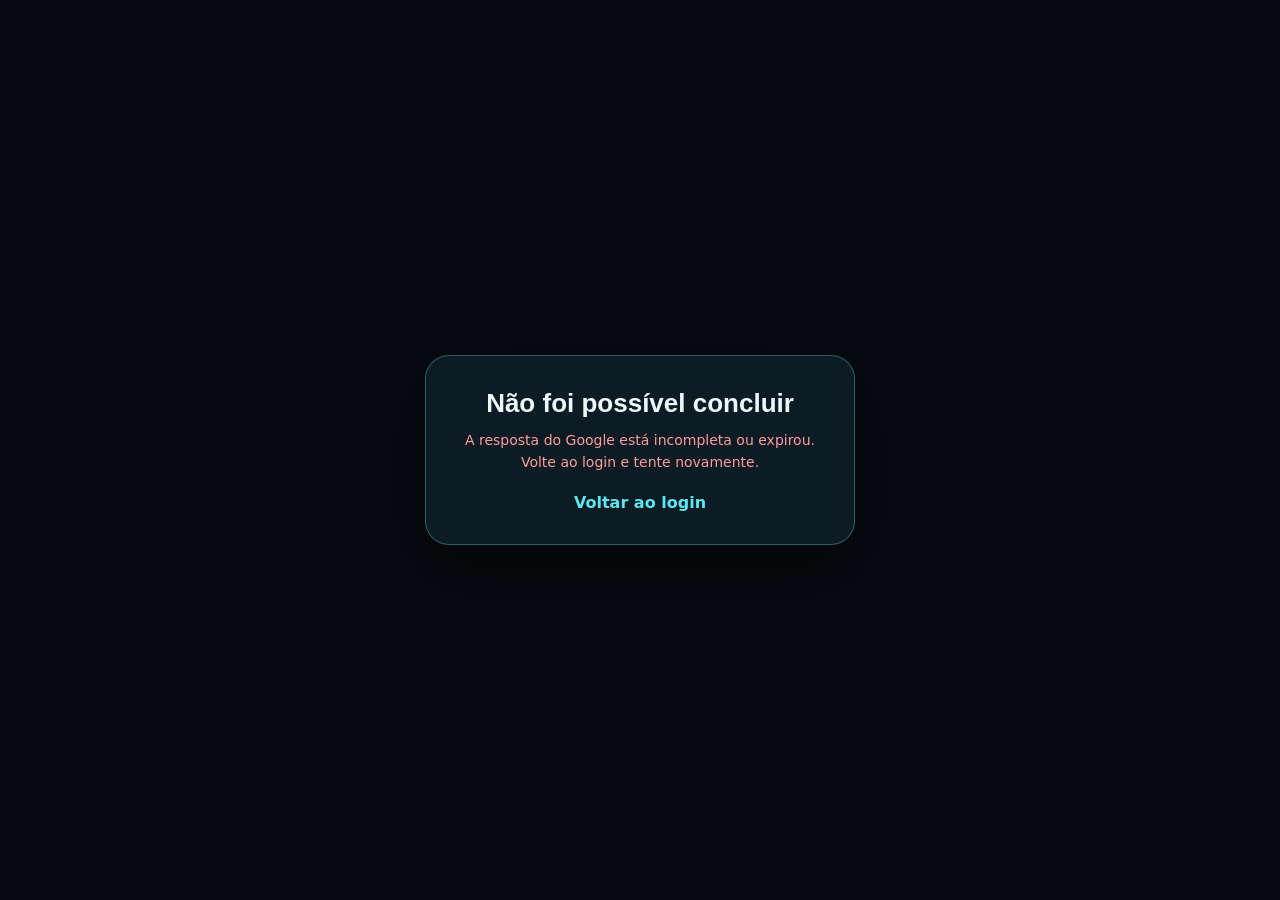
<file: auth-callback.html>
<!doctype html>
<html lang="pt-BR">
<head>
  <meta charset="utf-8">
  <meta name="viewport" content="width=device-width,initial-scale=1,viewport-fit=cover">
  <meta name="theme-color" content="#070a0f">
  <title>Conectando · AURORA DJ Studio</title>
  <link rel="stylesheet" href="styles.css">
  <style>
    body.callback-page{min-height:100svh;display:grid;place-items:center;padding:24px;background:#070a0f;color:#eef7f8}
    .callback-card{width:min(100%,430px);padding:32px 28px;border:1px solid #5be6ed55;border-radius:24px;background:#0d1d26ee;box-shadow:0 24px 70px #0008;text-align:center}
    .callback-spinner{width:34px;height:34px;margin:0 auto 20px;border:3px solid #5be6ed33;border-top-color:#5be6ed;border-radius:50%;animation:spin .8s linear infinite}
    .callback-card h1{margin:0 0 10px;font-size:26px}.callback-card p{margin:0;color:#a8bdc1;line-height:1.6;font-size:14px}
    .callback-error{color:#ff9d9d!important}.callback-link{display:inline-block;margin-top:20px;color:#5be6ed;text-decoration:none;font-weight:700}
    @keyframes spin{to{transform:rotate(360deg)}}
  </style>
</head>
<body class="callback-page">
  <div class="liquid liquid-a"></div><div class="liquid liquid-b"></div><div class="grid-glow"></div>
  <main class="callback-card">
    <div class="callback-spinner" id="spinner"></div>
    <h1 id="title">Conectando sua conta</h1>
    <p id="message">Aguarde um instante. Você será levado ao Studio automaticamente.</p>
  </main>
  <script>
    (async () => {
      const title = document.getElementById('title');
      const message = document.getElementById('message');
      const spinner = document.getElementById('spinner');
      const params = new URLSearchParams(window.location.hash.slice(1));
      const error = params.get('error');
      if (error) {
        spinner.style.display = 'none';
        title.textContent = 'Login não concluído';
        message.textContent = params.get('error_description') || 'O Google cancelou a autenticação. Tente novamente.';
        message.classList.add('callback-error');
        const link = document.createElement('a'); link.className = 'callback-link'; link.href = '/login.html'; link.textContent = 'Voltar ao login'; document.querySelector('.callback-card').appendChild(link);
        return;
      }
      const token = params.get('access_token');
      const returnedState = params.get('state');
      const expectedState = localStorage.getItem('aurora-oauth-state');
      if (!token || (expectedState && returnedState !== expectedState)) {
        spinner.style.display = 'none';
        title.textContent = 'Não foi possível concluir';
        message.textContent = 'A resposta do Google está incompleta ou expirou. Volte ao login e tente novamente.';
        message.classList.add('callback-error');
        const link = document.createElement('a'); link.className = 'callback-link'; link.href = '/login.html'; link.textContent = 'Voltar ao login'; document.querySelector('.callback-card').appendChild(link);
        return;
      }
      try {
        const controller = new AbortController();
        const timeout = setTimeout(() => controller.abort(), 8000);
        const response = await fetch('https://openidconnect.googleapis.com/v1/userinfo', {headers: {Authorization: 'Bearer ' + token}, signal: controller.signal});
        clearTimeout(timeout);
        if (!response.ok) throw new Error('userinfo');
        const profile = await response.json();
        if (!profile.email) throw new Error('email');
        try { await fetch('/api/admin-session', {method: 'POST', headers: {'Content-Type': 'application/json'}, body: JSON.stringify({accessToken: token})}); } catch (_) {}
        localStorage.setItem('aurora-google-email', profile.email);
        localStorage.setItem('aurora-auth-v3', '1');
        if (profile.name) localStorage.setItem('aurora-google-name', profile.name);
        localStorage.removeItem('aurora-oauth-state');
        history.replaceState({}, document.title, window.location.pathname);
        window.location.replace('/');
      } catch (_) {
        spinner.style.display = 'none';
        title.textContent = 'Não foi possível validar a conta';
        message.textContent = 'A confirmação do Google demorou ou foi bloqueada. Verifique a URI de redirecionamento no Google Cloud e tente novamente.';
        message.classList.add('callback-error');
        const link = document.createElement('a'); link.className = 'callback-link'; link.href = '/login.html'; link.textContent = 'Tentar novamente'; document.querySelector('.callback-card').appendChild(link);
      }
    })();
  </script>
</body>
</html>
</file>
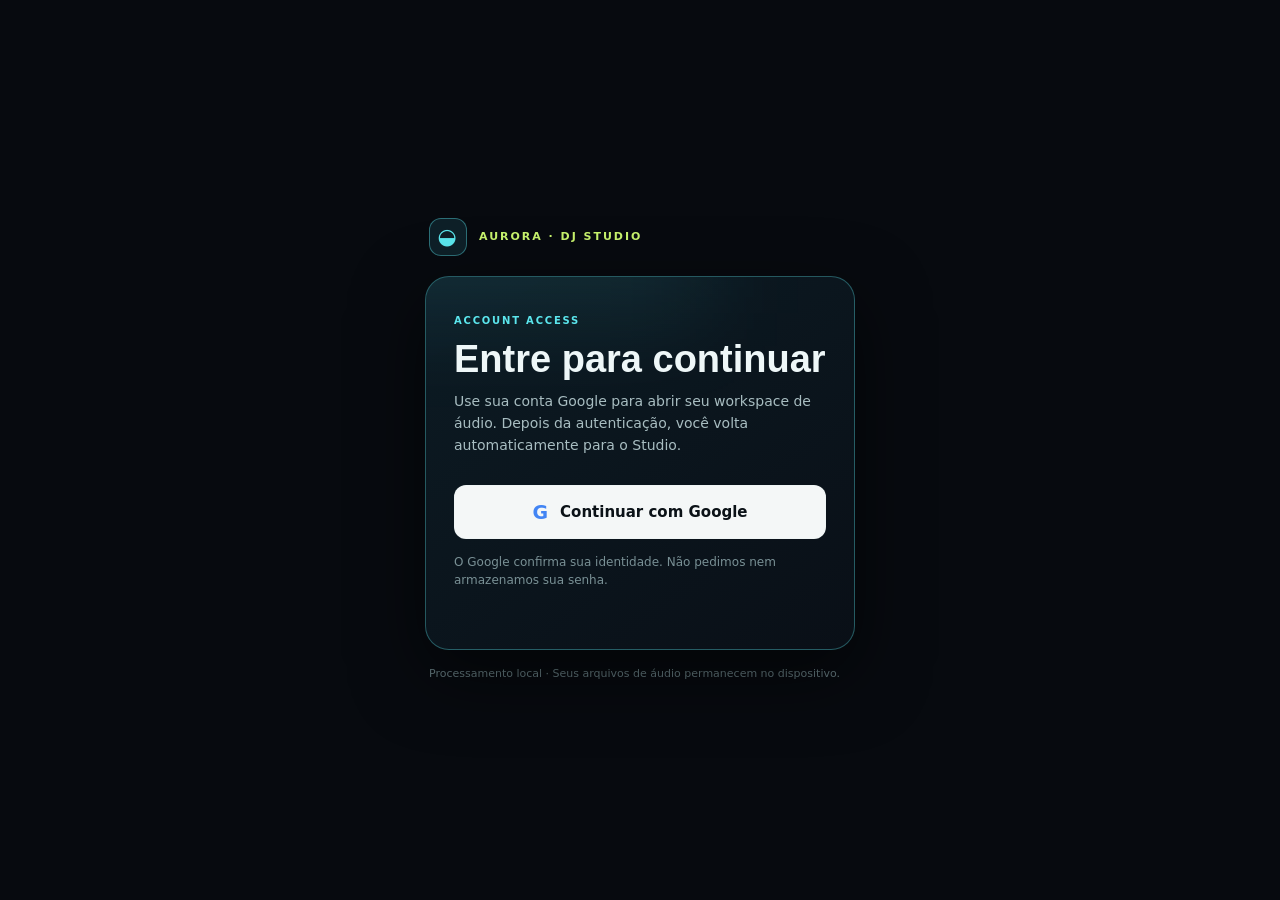
<file: login.html>
<!doctype html>
<html lang="pt-BR">
<head>
  <meta charset="utf-8">
  <meta name="viewport" content="width=device-width,initial-scale=1,viewport-fit=cover">
  <meta name="theme-color" content="#070a0f">
  <title>Entrar · AURORA DJ Studio</title>
  <link rel="stylesheet" href="styles.css">
  <style>
    body.login-page{min-height:100svh;display:grid;place-items:center;padding:24px;background:#070a0f;color:#eef7f8}
    .login-wrap{width:min(100%,430px)}
    .login-brand{display:flex;align-items:center;gap:12px;margin:0 0 20px 4px;color:#c8f36d;letter-spacing:.18em;font-size:11px;font-weight:800}
    .login-brand-mark{display:grid;place-items:center;width:38px;height:38px;border:1px solid #5be6ed66;border-radius:12px;background:#0e2028;color:#5be6ed;font-size:22px}
    .login-card{position:relative;overflow:hidden;padding:32px 28px 28px;border:1px solid #5be6ed55;border-radius:24px;background:linear-gradient(145deg,#0d1d26ee,#0a1018f2);box-shadow:0 24px 70px #0008}
    .login-card:before{content:"";position:absolute;inset:-60% 35% auto -35%;height:260px;background:#5be6ed18;filter:blur(50px);pointer-events:none}
    .login-card>*{position:relative}
    .login-kicker{color:#5be6ed;letter-spacing:.18em;font-size:10px;font-weight:800}
    .login-card h1{margin:12px 0 10px;font-size:clamp(28px,7vw,38px);line-height:1.05}
    .login-card p{margin:0;color:#a8bdc1;line-height:1.6;font-size:14px}
    .login-google{width:100%;display:flex;align-items:center;justify-content:center;gap:12px;margin:28px 0 14px;padding:15px 18px;border:1px solid #dbe8e933;border-radius:12px;background:#f4f7f7;color:#0b1217;font-weight:800;font-size:15px;cursor:pointer;transition:transform .2s,box-shadow .2s}
    .login-google:hover{transform:translateY(-2px);box-shadow:0 12px 30px #5be6ed33}
    .login-google:active{transform:translateY(0)}
    .google-logo{font-weight:900;color:#4285f4;font-size:19px}
    .login-note{display:block;color:#799095!important;font-size:12px!important;line-height:1.5!important}
    .login-status{min-height:18px;margin-top:14px;color:#c8f36d;font-size:12px}
    .login-foot{margin:16px 4px 0;color:#64797e;font-size:11px;line-height:1.5}
    @media (max-width:480px){body.login-page{padding:18px}.login-card{padding:28px 22px 24px;border-radius:20px}}
  </style>
</head>
<body class="login-page">
  <div class="liquid liquid-a"></div><div class="liquid liquid-b"></div><div class="grid-glow"></div>
  <main class="login-wrap">
    <div class="login-brand"><span class="login-brand-mark">◒</span><span>AURORA · DJ STUDIO</span></div>
    <section class="login-card" aria-labelledby="loginTitle">
      <span class="login-kicker">ACCOUNT ACCESS</span>
      <h1 id="loginTitle">Entre para continuar</h1>
      <p>Use sua conta Google para abrir seu workspace de áudio. Depois da autenticação, você volta automaticamente para o Studio.</p>
      <button class="login-google" id="googleRedirect" type="button"><span class="google-logo">G</span> Continuar com Google</button>
      <small class="login-note">O Google confirma sua identidade. Não pedimos nem armazenamos sua senha.</small>
      <div class="login-status" id="loginStatus" role="status"></div>
    </section>
    <p class="login-foot">Processamento local · Seus arquivos de áudio permanecem no dispositivo.</p>
  </main>
  <script src="config.js?v=20260904-redirect"></script>
  <script>
    const status = document.getElementById('loginStatus');
    document.getElementById('googleRedirect').addEventListener('click', () => {
      const clientId = String(window.DJ_CONFIG?.googleClientId || '837012342265-qmmiq0uthb1v7umr4p4fa6lo619plpna.apps.googleusercontent.com').trim();
      if (!clientId) { status.textContent = 'Configure o Client ID público no arquivo config.js.'; return; }
      const state = (window.crypto?.randomUUID ? crypto.randomUUID() : String(Date.now()) + Math.random().toString(36).slice(2));
      localStorage.setItem('aurora-oauth-state', state);
      status.textContent = 'Abrindo o Google…';
      const params = new URLSearchParams({
        client_id: clientId,
        redirect_uri: window.location.origin + '/auth-callback.html',
        response_type: 'token',
        scope: 'openid email profile',
        include_granted_scopes: 'true',
        prompt: 'select_account',
        state
      });
      window.location.assign('https://accounts.google.com/o/oauth2/v2/auth?' + params.toString());
    });
  </script>
</body>
</html>
</file>
<file: styles.css>
@import url('https://fonts.googleapis.com/css2?family=DM+Mono:wght@400;500&family=Manrope:wght@400;500;600;700;800&display=swap');
:root{--bg:#070a0f;--panel:#0c1119e8;--panel2:#111a24;--line:#22303d;--line2:#2d4151;--text:#edf7f8;--muted:#8da2ae;--cyan:#5be6ed;--blue:#6e8cff;--lime:#c8f36d;--danger:#ff7f8f;--shadow:0 24px 70px #0008}
*{box-sizing:border-box}html,body{margin:0;min-height:100%;background:var(--bg);color:var(--text);font-family:Manrope,system-ui,sans-serif}body{overflow-x:hidden}button,input{font:inherit}button{cursor:pointer;color:inherit;border:0}.liquid{position:fixed;pointer-events:none;border-radius:50%;filter:blur(45px);z-index:0;mix-blend-mode:screen;opacity:.35;transition:transform 1.4s cubic-bezier(.2,.8,.2,1)}.liquid-a{width:420px;height:420px;left:-150px;top:22%;background:radial-gradient(circle,#2bdbe866,transparent 65%)}.liquid-b{width:520px;height:520px;right:-200px;bottom:-170px;background:radial-gradient(circle,#6c7eff55,transparent 68%)}.grid-glow{position:fixed;inset:0;pointer-events:none;z-index:0;opacity:.18;background-image:linear-gradient(#5be6ed12 1px,transparent 1px),linear-gradient(90deg,#5be6ed12 1px,transparent 1px);background-size:72px 72px;mask-image:radial-gradient(ellipse at 50% 40%,#000 0%,transparent 75%)}.app-shell{position:relative;z-index:1;display:flex;min-height:100vh}.sidebar{width:246px;flex:0 0 246px;display:flex;flex-direction:column;padding:26px 16px 18px;border-right:1px solid #1a2733;background:linear-gradient(180deg,#0a1017f5,#070b10f4);backdrop-filter:blur(18px)}.brand{display:flex;align-items:center;gap:11px;padding:0 10px 30px}.brand-mark{display:grid;place-items:center;width:34px;height:34px;border:1px solid #5be6ed55;border-radius:11px;color:#031116;background:linear-gradient(135deg,var(--cyan),var(--blue));font-size:22px;font-weight:800}.brand strong{display:block;font-size:14px;letter-spacing:.16em}.brand small{display:block;margin-top:3px;color:var(--muted);font:10px 'DM Mono',monospace;letter-spacing:.13em}.nav-label{margin:19px 10px 8px;color:#5f7480;font:10px 'DM Mono',monospace;letter-spacing:.18em}.nav-item{display:flex;align-items:center;gap:12px;width:100%;padding:11px 12px;margin:2px 0;border-radius:10px;background:transparent;color:#91a5b0;font-size:13px;font-weight:600;text-align:left;transition:.2s}.nav-item span{width:18px;color:#71909e;font-size:16px;text-align:center}.nav-item:hover{background:#15212b;color:var(--text)}.nav-item.active{background:linear-gradient(90deg,#14313a,#142231);color:var(--text);box-shadow:inset 2px 0 var(--cyan)}.nav-item.active span{color:var(--cyan)}.sidebar-bottom{margin-top:auto}.plan-card{display:flex;align-items:center;gap:9px;padding:12px;margin-bottom:10px;border:1px solid #253946;border-radius:13px;background:#0d1720}.plan-dot{width:8px;height:8px;border-radius:50%;background:var(--lime);box-shadow:0 0 13px #c8f36d99}.plan-card b{display:block;font-size:12px}.plan-card small{display:block;margin-top:3px;color:var(--muted);font:10px 'DM Mono',monospace}.chevron{margin-left:auto;color:#7893a0;font-size:18px}.login-link{display:flex;align-items:center;gap:9px;width:100%;padding:11px 12px;background:#111b24;border:1px solid #253a48;border-radius:10px;color:#c5d9df;font-size:12px;font-weight:700}.google-g{display:grid;place-items:center;width:22px;height:22px;border-radius:50%;background:#fff;color:#4285f4;font:700 14px Arial}.main{flex:1;min-width:0}.topbar{height:77px;display:flex;align-items:center;justify-content:space-between;padding:0 clamp(18px,3vw,44px);border-bottom:1px solid #172530;background:#070c12aa;backdrop-filter:blur(16px)}.crumb{display:flex;align-items:center;gap:9px;color:#6f8793;font:11px 'DM Mono',monospace;letter-spacing:.08em}.crumb b{color:#40515b}.crumb strong{color:#dcebef;font:600 12px Manrope}.live-dot{width:7px;height:7px;border-radius:50%;background:var(--lime);box-shadow:0 0 10px #c8f36d}.top-actions{display:flex;align-items:center;gap:18px}.secured{color:#6e8792;font:10px 'DM Mono',monospace;letter-spacing:.07em}.avatar{width:34px;height:34px;border-radius:50%;background:#122e35;border:1px solid #3a6d73;color:var(--cyan);font-weight:800}.menu-toggle,.close-menu{display:none}.content{max-width:1480px;margin:0 auto;padding:36px clamp(18px,3vw,48px) 50px}.welcome-row{display:flex;align-items:flex-end;justify-content:space-between;gap:25px;margin-bottom:30px}.eyebrow,.kicker{margin:0 0 10px;color:var(--cyan);font:500 10px 'DM Mono',monospace;letter-spacing:.2em}.welcome-row h1{margin:0;font-size:clamp(34px,4vw,58px);letter-spacing:-.05em;line-height:1}.welcome-row h1 em{color:var(--cyan);font-style:normal}.subtitle{max-width:540px;margin:14px 0 0;color:#91a6b1;font-size:14px;line-height:1.6}.quota{width:240px;padding:15px 17px;border:1px solid var(--line);border-radius:14px;background:#0b141ce8}.quota>div:first-child{display:flex;justify-content:space-between;align-items:center}.quota span{color:#758e9a;font:10px 'DM Mono',monospace;letter-spacing:.16em}.quota b{font:500 12px 'DM Mono',monospace;color:#d5e8ec}.quota-bar{height:5px;margin:13px 0 9px;border-radius:99px;background:#172630;overflow:hidden}.quota-bar i{display:block;width:0;height:100%;border-radius:99px;background:linear-gradient(90deg,var(--cyan),var(--blue));transition:.3s}.quota small{color:#69808d;font-size:10px}.studio-grid{display:grid;grid-template-columns:minmax(260px,.8fr) minmax(400px,1.4fr) minmax(260px,.8fr);gap:14px}.panel{border:1px solid var(--line);border-radius:16px;background:linear-gradient(145deg,#0d151ee8,#0a1118e8);box-shadow:0 12px 36px #0003;overflow:hidden}.panel-heading{display:flex;align-items:flex-start;justify-content:space-between;gap:12px;padding:20px 20px 15px}.panel h2{margin:0;font-size:17px;letter-spacing:-.03em}.status-chip,.export-count{padding:5px 8px;border:1px solid #2d5962;border-radius:6px;background:#0e252a;color:var(--cyan);font:10px 'DM Mono',monospace}.dropzone{display:flex;flex-direction:column;align-items:center;justify-content:center;min-height:230px;margin:0 16px;padding:25px 15px;border:1px dashed #345263;border-radius:13px;background:#0a151d;text-align:center;transition:.2s}.dropzone:hover,.dropzone.drag{border-color:var(--cyan);background:#0d2228;transform:translateY(-1px)}.drop-icon{display:grid;place-items:center;width:42px;height:42px;margin-bottom:14px;border:1px solid #3b6973;border-radius:12px;color:var(--cyan);font-size:22px}.dropzone strong{font-size:13px}.dropzone>span{margin-top:5px;color:#76909c;font-size:11px}.outline-btn{margin-top:18px;padding:9px 13px;border:1px solid #3b6874;border-radius:8px;background:#11222b;color:#c8f4f5;font-size:12px;font-weight:700}.dropzone small{margin-top:14px;color:#5f7781;font:10px 'DM Mono',monospace}.track-info{display:flex;align-items:center;gap:11px;margin:14px 16px 0;padding:11px;border:1px solid #1f303b;border-radius:10px;background:#0b151d}.track-info.empty{opacity:.8}.track-art,.mini-cover{display:grid;place-items:center;width:33px;height:33px;flex:0 0 33px;border-radius:9px;background:linear-gradient(135deg,#153b42,#1e2d61);color:var(--cyan);font-size:18px}.track-info b,.now-copy b{display:block;font-size:11px;white-space:nowrap;overflow:hidden;text-overflow:ellipsis;max-width:180px}.track-info small,.now-copy small{display:block;margin-top:3px;color:#718995;font-size:10px}.track-time{margin-left:auto;color:#718995;font:10px 'DM Mono',monospace}audio{display:none}.canvas-wrap{position:relative;height:284px;margin:0 16px;border:1px solid #1e3542;border-radius:13px;background:radial-gradient(circle at 50% 55%,#0d2935,#071016 72%);overflow:hidden}.canvas-wrap canvas{width:100%;height:100%;display:block}.canvas-overlay{position:absolute;inset:14px;display:flex;justify-content:space-between;align-items:flex-start;pointer-events:none;color:#69818d;font:10px 'DM Mono',monospace;text-transform:uppercase;letter-spacing:.08em}.fps{color:#43606c}.visual-tools{display:flex;gap:4px}.tiny{padding:6px 8px;border:1px solid #253a47;border-radius:6px;background:#0b151d;color:#78909a;font:10px 'DM Mono',monospace}.tiny.active{background:#15363d;color:var(--cyan);border-color:#39727a}.now-playing{display:flex;align-items:center;gap:11px;padding:15px 18px 18px}.now-copy{min-width:0;flex:1}.play-btn{display:grid;place-items:center;width:34px;height:34px;border:1px solid #36727b;border-radius:50%;background:#12333b;color:var(--cyan);font-size:13px}.control{padding:9px 20px}.control-label{display:flex;justify-content:space-between;margin-bottom:9px;color:#b7cbd0;font-size:12px}.control-label b{color:var(--cyan);font:500 11px 'DM Mono',monospace}.control input{width:100%;height:4px;appearance:none;border-radius:8px;background:#1b2c37;outline:none}.control input::-webkit-slider-thumb{appearance:none;width:15px;height:15px;border:2px solid #061014;border-radius:50%;background:var(--cyan);box-shadow:0 0 0 2px #3eb5bd66}.control input::-moz-range-thumb{width:12px;height:12px;border:2px solid #061014;border-radius:50%;background:var(--cyan)}.range-hints{display:flex;justify-content:space-between;margin-top:6px;color:#506b77;font:9px 'DM Mono',monospace}.mixer-footer{display:flex;justify-content:space-between;align-items:center;margin:16px 20px 20px;padding-top:15px;border-top:1px solid #1c2d37;color:#68818c;font:10px 'DM Mono',monospace}.signal{display:inline-block;width:7px;height:7px;margin-right:6px;border-radius:50%;background:var(--lime);box-shadow:0 0 9px #c8f36d}.ghost-btn,.text-btn,.reset-btn{padding:6px 8px;background:transparent;color:#86a2ad;font-size:11px}.ghost-btn:hover,.text-btn:hover{color:var(--cyan)}.bottom-grid{display:grid;grid-template-columns:1.3fr .7fr;gap:14px;margin-top:14px}.queue-panel,.export-panel{min-height:190px}.queue-empty{display:grid;place-items:center;min-height:120px;text-align:center;color:#708895}.queue-empty>span{font-size:28px;color:#416771}.queue-empty p{margin:6px 0 0;font-size:12px;line-height:1.6}.queue-empty small{color:#5d7580;font-size:10px}.export-panel>p{margin:0 20px 18px;color:#87a0aa;font-size:12px;line-height:1.6}.primary-btn{display:flex;align-items:center;justify-content:center;gap:9px;width:calc(100% - 40px);margin:0 20px;padding:12px;border-radius:10px;background:linear-gradient(135deg,var(--cyan),#55a6ff);color:#041117;font-size:12px;font-weight:800;transition:.2s}.primary-btn:hover:not(:disabled){transform:translateY(-1px);box-shadow:0 9px 22px #5be6ed33}.primary-btn:disabled{opacity:.42;cursor:not-allowed}.primary-btn b{margin-left:auto;font:10px 'DM Mono',monospace;opacity:.65}.privacy-note{display:block;margin:12px 20px;color:#5f7781;font-size:10px}.info-strip{display:flex;align-items:center;gap:10px;margin-top:14px;padding:13px 16px;border:1px solid #203441;border-radius:12px;background:#0b151ce8}.info-icon{display:grid;place-items:center;width:20px;height:20px;border:1px solid #396674;border-radius:50%;color:var(--cyan);font:11px serif}.info-strip p{flex:1;margin:0;color:#7e98a3;font-size:11px}.info-strip p b{color:#bfdde1}.modal-backdrop{position:fixed;inset:0;z-index:10;display:grid;place-items:center;padding:18px;background:#02050ae8;backdrop-filter:blur(12px)}.modal-card{position:relative;width:min(390px,100%);padding:28px;border:1px solid #2e5965;border-radius:18px;background:linear-gradient(145deg,#101b24,#071017);box-shadow:var(--shadow)}.modal-card h2{margin:8px 0;font-size:25px}.modal-card p{margin:0 0 20px;color:#93aab3;font-size:13px;line-height:1.6}.modal-card small{display:block;margin-top:13px;color:#657e89;font-size:10px}.modal-close{position:absolute;top:13px;right:13px;width:30px;height:30px;border-radius:8px;background:#13222c;color:#9bb7c0;font-size:20px}.google-btn{display:flex;align-items:center;justify-content:center;gap:10px;width:100%;padding:12px;border-radius:10px;background:#f4f7f7;color:#111820;font-size:13px;font-weight:800}.google-btn .google-g{background:transparent}.close-menu{display:none}
@media(max-width:1100px){.studio-grid{grid-template-columns:1fr 1.3fr}.mixer-panel{grid-column:1/-1;display:grid;grid-template-columns:repeat(4,1fr);align-items:start}.mixer-panel .panel-heading{grid-column:1/-1}.mixer-footer{grid-column:1/-1}.bottom-grid{grid-template-columns:1fr}}
@media(max-width:760px){.sidebar{position:fixed;inset:0 auto 0 0;z-index:20;width:min(300px,88vw);transform:translateX(-105%);transition:.25s;box-shadow:20px 0 50px #000b}.sidebar.open{transform:translateX(0)}.close-menu{display:block;position:absolute;top:18px;right:14px;width:32px;height:32px;border-radius:9px;background:#14232c;color:#b8d8df;font-size:22px}.menu-toggle{display:block;width:34px;height:34px;background:transparent;color:#c3dce0;font-size:21px}.topbar{height:65px;padding:0 14px}.crumb{font-size:9px}.crumb strong{font-size:11px}.secured{display:none}.top-actions{gap:0}.content{padding:25px 13px 35px}.welcome-row{display:block;margin-bottom:20px}.welcome-row h1{font-size:37px}.subtitle{font-size:13px;margin-top:12px}.quota{width:100%;margin-top:20px}.studio-grid{display:flex;flex-direction:column;gap:12px}.visual-panel{order:-1}.panel-heading{padding:16px 15px 12px}.panel h2{font-size:16px}.visual-tools{gap:2px}.tiny{padding:5px 6px;font-size:9px}.canvas-wrap{height:230px;margin:0 12px}.now-playing{padding:12px 14px 15px}.dropzone{min-height:190px;margin:0 12px}.track-info{margin:12px}.mixer-panel{display:block}.control{padding:8px 15px}.mixer-footer{margin:14px 15px 16px}.bottom-grid{display:flex;flex-direction:column;gap:12px}.queue-panel,.export-panel{min-height:0}.info-strip{align-items:flex-start;padding:12px}.info-strip p{font-size:10px}.info-strip .text-btn{display:none}.liquid-a{width:280px;height:280px}.liquid-b{width:330px;height:330px}}
@media(prefers-reduced-motion:reduce){.liquid{transition:none}.primary-btn{transition:none}}
/* Composition controls */
.composition-panel{grid-column:1/-1}.composition-grid{display:grid;grid-template-columns:repeat(4,minmax(0,1fr));gap:14px;padding:0 20px}.field-label{display:grid;gap:8px;color:#9bb1b7;font:700 10px 'DM Mono',monospace;letter-spacing:.12em;text-transform:uppercase}.field-label select{width:100%;padding:11px 12px;border:1px solid #29414d;border-radius:9px;background:#09131a;color:#e5f3f4;font:600 12px Manrope;outline:none}.field-label select:focus{border-color:var(--cyan);box-shadow:0 0 0 2px #5be6ed22}.upload-mini{display:grid;gap:8px;color:#9bb1b7;font:700 10px 'DM Mono',monospace;letter-spacing:.12em;text-transform:uppercase}.upload-mini input{width:100%;min-width:0;padding:9px;border:1px dashed #315364;border-radius:9px;background:#09131a;color:#bbd0d4;font:11px Manrope}.upload-mini input::file-selector-button{margin-right:8px;padding:6px 8px;border:0;border-radius:6px;background:#16323b;color:#bdeff0;font-size:11px;font-weight:700}.upload-mini span{color:#5f7c87;font:10px 'DM Mono',monospace;letter-spacing:0;text-transform:none}.style-row{display:flex;align-items:center;gap:12px;flex-wrap:wrap;margin:17px 20px 0;padding-top:15px;border-top:1px solid #1b303b}.style-row>.field-label{display:block;margin:0}.style-options{display:flex;gap:7px;flex-wrap:wrap}.style-chip{padding:8px 11px;border:1px solid #29424e;border-radius:999px;background:#0b171f;color:#8fa8b0;font-size:11px;font-weight:700;transition:.2s}.style-chip:hover{border-color:#4f9aa4;color:#d8f4f4}.style-chip.active{border-color:var(--cyan);background:#12323a;color:#dffeff;box-shadow:0 0 0 2px #5be6ed1c}.color-picker{display:grid;place-items:center;margin-left:auto;width:34px;height:34px;border:1px solid #315364;border-radius:9px;background:#0b171f;overflow:hidden}.color-picker input{width:46px;height:46px;padding:0;border:0;background:transparent;cursor:pointer}.composition-note{margin:12px 20px 18px;color:#63808a;font:10px 'DM Mono',monospace}.canvas-wrap:not(.landscape){height:420px}.canvas-wrap.landscape{height:284px}
@media(max-width:1100px){.composition-grid{grid-template-columns:repeat(2,minmax(0,1fr))}}
@media(max-width:760px){.composition-panel{grid-column:auto}.composition-grid{grid-template-columns:1fr;gap:12px;padding:0 15px}.style-row{margin:15px 15px 0}.composition-note{margin:12px 15px 16px}.canvas-wrap:not(.landscape){height:390px}.canvas-wrap.landscape{height:220px}.color-picker{margin-left:0}}

.background-preview{display:block;width:calc(100% - 40px);max-height:220px;object-fit:cover;margin:0 20px 16px;border:1px solid #29414d;border-radius:10px;background:#060b10}.export-history{display:grid;gap:7px;margin:14px 20px 18px}.history-empty{color:#5f7781;font:10px 'DM Mono',monospace}.history-item{display:flex;align-items:center;gap:9px;padding:8px 10px;border:1px solid #1d3541;border-radius:8px;background:#09131a}.history-icon{display:grid;place-items:center;width:24px;height:24px;border-radius:7px;background:#13343e;color:var(--cyan);font-size:13px}.history-item b{display:block;max-width:180px;overflow:hidden;color:#cde3e6;font-size:11px;text-overflow:ellipsis;white-space:nowrap}.history-item small{display:block;margin-top:2px;color:#6f8993;font:9px 'DM Mono',monospace}

.export-preview{display:block;width:calc(100% - 40px);max-height:260px;margin:0 20px 18px;border:1px solid #29414d;border-radius:10px;background:#050a0e}

/* Aurora visual upgrade */
:root{
  --bg:#06090d;
  --panel:#0b1219f2;
  --panel2:#111c26;
  --line:#203541;
  --line2:#315362;
  --cyan:#55e8f4;
  --blue:#6d91ff;
  --pink:#ff4fc3;
  --lime:#c8f36d;
}
body{
  background:
    radial-gradient(900px 520px at 15% 10%,#0a3540aa 0%,transparent 60%),
    radial-gradient(760px 520px at 88% 92%,#19225599 0%,transparent 65%),
    var(--bg);
}
.panel{
  background:linear-gradient(145deg,#0d1720f5,#081017f5);
  border-color:#23404d;
  box-shadow:0 18px 48px #0007,inset 0 1px #ffffff08;
}
.panel-heading{padding:20px 20px 16px}
.panel h2{font-size:18px;letter-spacing:-.04em}
.canvas-wrap{
  height:320px;
  margin:0 16px;
  background:#03070b;
  border-color:#2a5965;
  box-shadow:inset 0 0 60px #000b,0 12px 28px #0005;
}
.canvas-wrap canvas{position:relative;z-index:1}
.canvas-overlay{z-index:2}
.visual-tools{gap:6px}
.tiny{
  padding:7px 11px;
  border-radius:999px;
  background:#0c171f;
  border-color:#2a4854;
  transition:transform .2s,border-color .2s,background .2s;
}
.tiny:hover{transform:translateY(-1px);border-color:#59dce8}
.tiny.active{background:linear-gradient(135deg,#17434b,#18325b);border-color:var(--cyan);box-shadow:0 0 18px #55e8f42a}
.dropzone{
  min-height:220px;
  border-color:#3b6977;
  background:linear-gradient(145deg,#0b1b24,#071016);
  box-shadow:inset 0 0 30px #55e8f40a;
}
.dropzone:hover,.dropzone.drag{box-shadow:0 0 0 3px #55e8f41a,inset 0 0 35px #55e8f414}
.drop-icon{
  width:46px;height:46px;border-radius:14px;
  background:linear-gradient(145deg,#12323c,#13264b);
  box-shadow:0 0 22px #55e8f42b;
}
.outline-btn,.primary-btn,.play-btn,.style-chip,.ghost-btn,.reset-btn{
  transition:transform .2s,box-shadow .2s,border-color .2s,background .2s;
}
.outline-btn{
  padding:11px 17px;
  border-radius:999px;
  background:linear-gradient(135deg,#12323a,#14264b);
  border-color:#4aa7b1;
  box-shadow:0 8px 20px #0004;
}
.outline-btn:hover{transform:translateY(-2px);box-shadow:0 10px 24px #55e8f426}
.primary-btn{
  min-height:46px;
  border-radius:12px;
  background:linear-gradient(110deg,#42dce6,#5e8fff 72%,#7c69ff);
  box-shadow:0 10px 26px #4e9eff2e;
}
.primary-btn:hover:not(:disabled){transform:translateY(-2px);box-shadow:0 14px 30px #4e9eff4d}
.play-btn{
  width:40px;height:40px;
  background:linear-gradient(135deg,#17454d,#1a2e60);
  box-shadow:0 0 18px #55e8f42e;
}
.style-chip{
  border-radius:10px;
  background:#0c1821;
  padding:9px 13px;
}
.style-chip.active{background:linear-gradient(135deg,#163f47,#202c59);box-shadow:0 0 20px #55e8f425}
.control input{
  height:6px;
  background:linear-gradient(90deg,#1a3440,#20313d);
}
.control input::-webkit-slider-thumb{width:17px;height:17px}
.composition-panel{margin-top:14px}
.upload-mini input{background:#071118;border-style:solid}
.upload-mini input::file-selector-button{
  border-radius:999px;
  background:linear-gradient(135deg,#123740,#172a50);
  border:1px solid #397783;
}
.background-preview{
  width:calc(100% - 40px);
  min-height:180px;
  max-height:360px;
  object-fit:contain;
  background:#020508;
  border-color:#397783;
  box-shadow:0 0 28px #0008;
}
.export-preview{
  max-height:340px;
  object-fit:contain;
  background:#020508;
}
.quota{background:linear-gradient(145deg,#0f2029e8,#0b141de8);border-color:#2d5661}
.quota-bar i{background:linear-gradient(90deg,var(--cyan),var(--blue),var(--pink))}
.mixer-footer{margin-top:18px}
@media(max-width:760px){
  .content{padding:18px 10px 30px}
  .welcome-row h1{font-size:34px}
  .subtitle{line-height:1.5}
  .panel-heading{padding:15px 14px 12px}
  .canvas-wrap,.canvas-wrap:not(.landscape){height:300px !important;margin:0 10px}
  .now-playing{padding:11px 12px 14px}
  .dropzone{min-height:190px;margin:0 10px}
  .track-info{margin:10px}
  .composition-panel{margin-top:12px}
  .background-preview,.export-preview{width:calc(100% - 28px);margin-left:14px;margin-right:14px;min-height:150px}
  .primary-btn{width:calc(100% - 28px);margin-left:14px;margin-right:14px}
}

@media(max-width:760px){
  .canvas-wrap:not(.landscape){height:300px !important}
  .canvas-wrap.landscape{height:210px !important}
}

/* Workflow polish */
.visual-settings{
  display:grid;
  grid-template-columns:repeat(4,minmax(0,1fr));
  gap:10px;
  margin:0 16px 14px;
  padding:11px 12px;
  border:1px solid #1e3541;
  border-radius:12px;
  background:#071119cc;
}
.visual-settings label,.background-controls label{
  display:grid;
  gap:6px;
  color:#8faab3;
  font:700 10px 'DM Mono',monospace;
  letter-spacing:.08em;
  text-transform:uppercase;
}
.visual-settings output,.background-controls output{color:var(--cyan);font:500 10px 'DM Mono',monospace}
.visual-settings input,.background-controls input{width:100%;height:4px;accent-color:var(--cyan)}
.visual-settings select,.background-controls select{
  width:100%;padding:8px 9px;border:1px solid #294552;border-radius:8px;
  background:#08131a;color:#dceff2;font-size:11px;
}
.background-controls{
  display:grid;
  grid-template-columns:repeat(4,minmax(0,1fr));
  gap:12px;
  margin:0 20px;
  padding:14px 0;
  border-top:1px solid #1b303b;
}
.background-preview-wrap{display:grid;gap:10px}
.secondary-btn{
  display:block;width:calc(100% - 40px);margin:-8px 20px 12px;padding:9px 12px;
  border:1px solid #3b5360;border-radius:10px;background:#101d26;color:#b8cbd0;
  font-size:11px;font-weight:700;transition:.2s;
}
.secondary-btn:hover{border-color:var(--cyan);color:#efffff;transform:translateY(-1px)}
.export-progress{display:flex;align-items:center;gap:9px;width:calc(100% - 40px);margin:0 20px 10px}
.export-progress>span{height:6px;flex:1;overflow:hidden;border-radius:99px;background:#172a34}
.export-progress i{display:block;width:0;height:100%;border-radius:99px;background:linear-gradient(90deg,var(--cyan),var(--blue));transition:width .2s}
.export-progress b{min-width:34px;color:var(--cyan);font:10px 'DM Mono',monospace;text-align:right}
.export-meta{margin:0 20px 10px;color:#86a2ad;font:10px 'DM Mono',monospace}
.is-loading{position:relative;pointer-events:none}
.is-loading::after{
  content:'';
  position:absolute;right:12px;top:50%;width:14px;height:14px;margin-top:-7px;
  border:2px solid #ffffff2d;border-top-color:var(--cyan);border-radius:50%;
  animation:aurora-spin .7s linear infinite;
}
.dropzone.is-loading::before{
  content:attr(data-loading-label);position:absolute;inset:auto 0 12px;
  color:var(--cyan);font:10px 'DM Mono',monospace;
}
@keyframes aurora-spin{to{transform:rotate(360deg)}}
.directory-view{display:grid;gap:18px}
.directory-header{display:flex;justify-content:space-between;align-items:flex-end;gap:20px;padding:4px 0 8px}
.directory-header h1{margin:0;font-size:clamp(28px,4vw,46px);letter-spacing:-.05em}
.directory-header p:not(.eyebrow){max-width:600px;margin:10px 0 0;color:#91a6b1;font-size:14px;line-height:1.6}
.directory-cards{display:grid;grid-template-columns:repeat(3,minmax(0,1fr));gap:14px}
.directory-card{display:flex;flex-direction:column;gap:9px;padding:18px;border:1px solid #203b48;border-radius:15px;background:linear-gradient(145deg,#0d1922,#091118);box-shadow:0 12px 30px #0004}
.directory-card h3{margin:0;font-size:15px}.directory-card p{margin:0;color:#829aa4;font-size:12px;line-height:1.55}
.directory-card .outline-btn{margin-top:auto;align-self:flex-start}
.directory-icon{display:grid;place-items:center;width:36px;height:36px;border-radius:10px;background:#12333d;color:var(--cyan);font-size:18px}
.card-actions{display:flex;gap:8px;flex-wrap:wrap;margin-top:auto}
.danger-btn{padding:9px 12px;border:1px solid #6a3b4b;border-radius:999px;background:#28141d;color:#ff9bab;font-size:11px;font-weight:700}
.library-toolbar{display:flex;align-items:center;gap:12px}
.library-toolbar input{flex:1;min-width:0;padding:12px 14px;border:1px solid #294552;border-radius:10px;background:#08131a;color:#e6f5f6;outline:none}
.library-toolbar input:focus{border-color:var(--cyan);box-shadow:0 0 0 3px #55e8f41a}
.library-count{color:#708994;font:10px 'DM Mono',monospace}
.directory-empty{padding:42px 20px;border:1px dashed #2b4a57;border-radius:14px;color:#7b949e;text-align:center;line-height:1.7}
.export-directory-list{display:grid;gap:8px;max-width:760px}
@media(max-width:1100px){
  .visual-settings{grid-template-columns:repeat(2,minmax(0,1fr))}
  .background-controls{grid-template-columns:repeat(2,minmax(0,1fr))}
  .directory-cards{grid-template-columns:repeat(2,minmax(0,1fr))}
}
@media(max-width:760px){
  .visual-settings{grid-template-columns:repeat(2,minmax(0,1fr));margin:0 10px 10px;padding:10px}
  .background-controls{grid-template-columns:1fr 1fr;margin:0 14px;padding:12px 0}
  .directory-header{display:grid;align-items:start}
  .directory-header .outline-btn{justify-self:start}
  .directory-cards{grid-template-columns:1fr}
  .library-toolbar{display:grid}
  .library-count{padding-left:2px}
  .secondary-btn,.export-progress{width:calc(100% - 28px);margin-left:14px;margin-right:14px}
  .export-meta{margin-left:14px;margin-right:14px}
}


/* Premium studio layer */
html{scroll-behavior:smooth;overflow-x:hidden}
body{overflow-x:hidden;font-family:Manrope,system-ui,sans-serif}
button,a,input,select{font-family:inherit}
button,a{cursor:pointer}
.brand-mark,.mini-cover,.track-art{
  position:relative;display:grid;place-items:center;overflow:hidden;
  color:#dffeff;background:radial-gradient(circle at 36% 30%,#234d58,#0a131a 66%);
  border:1px solid #397783;box-shadow:inset 0 0 0 3px #081117,0 0 20px #55e8f42b;
}
.brand-mark{width:34px;height:34px;border-radius:50%;font-size:22px;line-height:1}
.brand-mark::after,.mini-cover::after,.track-art::after{content:'';position:absolute;width:5px;height:5px;border-radius:50%;background:#e9ffff;box-shadow:0 0 10px #55e8f4}
.brand-mark::before,.mini-cover::before,.track-art::before{content:'';position:absolute;inset:5px;border:1px solid #55e8f477;border-radius:50%;box-shadow:inset 0 0 0 4px #ffffff08,inset 0 0 0 6px #55e8f433}
.mini-cover,.track-art{border-radius:10px}
.nav-item{min-height:42px;border:1px solid transparent;transition:transform .18s,background .18s,border-color .18s,color .18s}
.nav-item:hover{transform:translateX(3px);border-color:#2d5965;background:#10232d;color:#e6ffff}
.nav-item.active{background:linear-gradient(100deg,#153943,#13283b);border-color:#397783;color:#eaffff;box-shadow:inset 3px 0 var(--cyan),0 8px 20px #0003}
.nav-item span{width:24px;text-align:center;color:var(--cyan)}
.visual-tools{max-width:360px;flex-wrap:wrap;justify-content:flex-end}
.visual-settings{background:linear-gradient(145deg,#0a1821e8,#071017e8)}
.equalizer{
  margin:4px 20px 10px;padding:13px 13px 12px;
  border:1px solid #1f3c49;border-radius:13px;
  background:linear-gradient(145deg,#0b1b24,#071016);
}
.equalizer-head{display:flex;justify-content:space-between;align-items:center;margin-bottom:12px;color:#c4dfe3;font-size:12px;font-weight:800}
.equalizer-head small{color:#6b8893;font:10px 'DM Mono',monospace;text-transform:uppercase;letter-spacing:.08em}
.eq-sliders{display:grid;grid-template-columns:repeat(8,minmax(0,1fr));gap:8px;align-items:end}
.eq-sliders label{display:grid;justify-items:center;gap:7px;min-width:0;color:#6f8b95;font:9px 'DM Mono',monospace}
.eq-sliders output{color:var(--cyan);font-size:9px;white-space:nowrap}
.eq-sliders input{width:88px;height:4px;transform:rotate(-90deg);margin:31px 0 26px;accent-color:var(--cyan)}
.eq-sliders span{white-space:nowrap;font-size:9px}
.equalizer+.control{padding-top:3px}
.mixer-panel .control-label span{font-weight:700;color:#c3d9dd}
.secondary-btn{min-height:42px}
.export-history .history-item{transition:transform .18s,border-color .18s}
.export-history .history-item:hover{transform:translateX(3px);border-color:#397783}
.directory-card{transition:transform .2s,border-color .2s,box-shadow .2s}
.directory-card:hover{transform:translateY(-3px);border-color:#397783;box-shadow:0 16px 34px #0006,0 0 0 1px #55e8f414}
.directory-card .outline-btn,.card-actions .outline-btn,.danger-btn{min-height:40px}
.field-label select,.upload-mini input,.library-toolbar input{min-height:44px}
input[type=range]{cursor:pointer}
.canvas-wrap{isolation:isolate}
.canvas-wrap::after{content:'';position:absolute;inset:0;z-index:2;pointer-events:none;background:radial-gradient(circle at 50% 50%,transparent 45%,#02060a30 100%)}
.canvas-wrap canvas{z-index:1}
.canvas-overlay{z-index:3}
@media(max-width:1100px){
  .eq-sliders{grid-template-columns:repeat(4,minmax(0,1fr));row-gap:14px}
  .eq-sliders input{width:80px}
}
@media(max-width:760px){
  .visual-tools{max-width:100%;justify-content:flex-start}
  .tiny{min-height:34px;padding:7px 9px}
  .equalizer{margin:4px 14px 10px;padding:11px 10px}
  .eq-sliders{grid-template-columns:repeat(4,minmax(0,1fr));gap:6px}
  .eq-sliders input{width:74px;margin:27px 0 24px}
  .eq-sliders span{font-size:8px}
  .nav-item{min-height:46px}
  .brand-mark{width:32px;height:32px}
}
@media(prefers-reduced-motion:reduce){
  html{scroll-behavior:auto}
  .nav-item,.directory-card,.outline-btn,.primary-btn,.secondary-btn,.tiny{transition:none}
}


/* Dark graphite redesign */
:root{
  --bg:#050608;
  --panel:#0a0d12;
  --panel2:#0f131a;
  --line:#1a2029;
  --line2:#28313c;
  --cyan:#8ea7ff;
  --blue:#7184e6;
  --pink:#b477e8;
  --lime:#a6c879;
  --ink:#edf1f5;
  --muted:#89939e;
}
body{
  color:var(--ink);
  background:
    radial-gradient(900px 500px at 10% -10%,#151b29 0%,transparent 60%),
    radial-gradient(800px 520px at 100% 100%,#111523 0%,transparent 58%),
    #050608;
}
body::before{opacity:.12}
.liquid{opacity:.08;filter:blur(110px)}
.app-shell{background:#050608cc}
.sidebar{background:linear-gradient(180deg,#080b0f 0%,#06080b 100%);border-color:#151b23}
.brand-mark,.mini-cover,.track-art{background:radial-gradient(circle at 35% 28%,#222a35,#080b0f 68%);border-color:#34404e;box-shadow:inset 0 0 0 3px #06080b,0 0 18px #000}
.brand-mark::before,.mini-cover::before,.track-art::before{border-color:#5e6f84aa;box-shadow:inset 0 0 0 4px #ffffff07,inset 0 0 0 6px #7e91a722}
.brand-mark::after,.mini-cover::after,.track-art::after{background:#eef4ff;box-shadow:0 0 8px #8ea7ff}
.topbar{background:#07090cdd;border-color:#151b23}
.panel,.directory-card{
  background:linear-gradient(145deg,#0b0e13,#080a0e);
  border-color:#1d2530;
  box-shadow:0 12px 30px #0008,inset 0 1px #ffffff05;
}
.panel:hover{border-color:#27313e}
.panel-heading{border-bottom:1px solid #141a22}
.panel h2{color:#eef2f5;font-weight:700}
.eyebrow,.kicker,.nav-label{color:#8ea7ff}
.nav-item{color:#87919b;border-color:transparent;background:transparent}
.nav-item:hover{background:#11161e;border-color:#26313e;color:#e7edf3}
.nav-item.active{background:#121923;border-color:#2d3a49;box-shadow:inset 3px 0 #8ea7ff,0 8px 20px #0008;color:#f1f5f8}
.nav-item span{color:#8ea7ff}
.quota{background:#0b0f15;border-color:#26313d;box-shadow:0 12px 28px #0006}
.quota-bar{background:#171d26}
.quota-bar i{background:linear-gradient(90deg,#7184e6,#9a79d7)}
.canvas-wrap{background:#030407;border-color:#202a36;box-shadow:inset 0 0 65px #000,0 12px 28px #0009}
.canvas-wrap::after{background:radial-gradient(circle at 50% 50%,transparent 43%,#0008 100%)}
.visual-tools .tiny,.tiny{
  color:#8995a1;background:#0b0f15;border-color:#27323f;box-shadow:none
}
.tiny:hover{background:#151b24;border-color:#566a86;transform:none}
.tiny.active{background:#1a2230;border-color:#8ea7ff;color:#eaf0ff;box-shadow:0 0 0 1px #8ea7ff33}
.outline-btn,.secondary-btn,.style-chip,.ghost-btn,.reset-btn,.danger-btn{
  color:#d2d9e1;background:#0d1219;border-color:#2b3745;box-shadow:none
}
.outline-btn:hover,.secondary-btn:hover,.style-chip:hover,.ghost-btn:hover,.reset-btn:hover{
  background:#151c25;border-color:#7184a0;color:#f5f8fb;transform:translateY(-1px)
}
.primary-btn{background:linear-gradient(110deg,#667ad1,#7661b8);color:#f8faff;box-shadow:0 10px 24px #495aa633}
.primary-btn:hover:not(:disabled){background:linear-gradient(110deg,#7489e8,#856bd0);box-shadow:0 13px 28px #5265c955}
.play-btn{background:#131a24;border-color:#50617a;color:#c9d6ff;box-shadow:none}
.play-btn:hover{background:#1b2635}
.dropzone{background:#090d12;border-color:#2a3542;box-shadow:inset 0 0 35px #0008}
.dropzone:hover,.dropzone.drag{background:#0d131b;border-color:#60728e;box-shadow:0 0 0 2px #8ea7ff1a,inset 0 0 35px #000}
.drop-icon{background:#151d28;border-color:#435267;box-shadow:none;color:#aabaff}
.field-label,.upload-mini,.visual-settings label,.background-controls label{color:#9ca7b3}
.field-label select,.background-controls select,.upload-mini input,.library-toolbar input,.field-label input{
  background:#080b10;color:#e8edf2;border-color:#26313d;box-shadow:inset 0 1px #ffffff04
}
.field-label select:focus,.library-toolbar input:focus{border-color:#7184e6;box-shadow:0 0 0 3px #7184e622}
.upload-mini input::file-selector-button{background:#141c27;border-color:#3c4b5e;color:#d5deeb}
.control input,.visual-settings input,.background-controls input{background:#151b23;accent-color:#8ea7ff}
.control input::-webkit-slider-runnable-track,.visual-settings input::-webkit-slider-runnable-track,.background-controls input::-webkit-slider-runnable-track{height:5px;border-radius:99px;background:#202934}
.control input::-moz-range-track,.visual-settings input::-moz-range-track,.background-controls input::-moz-range-track{height:5px;border-radius:99px;background:#202934}
.control input::-webkit-slider-thumb,.visual-settings input::-webkit-slider-thumb,.background-controls input::-webkit-slider-thumb{width:16px;height:16px;border:3px solid #090c11;background:#9eafff;box-shadow:0 0 0 1px #526487}
.control input::-moz-range-thumb,.visual-settings input::-moz-range-thumb,.background-controls input::-moz-range-thumb{width:12px;height:12px;border:3px solid #090c11;background:#9eafff;box-shadow:0 0 0 1px #526487}
.scene-core-editor{position:absolute;top:34px;right:12px;z-index:4;width:min(240px,calc(100% - 24px));border:1px solid #334258;border-radius:12px;background:#080d14e8;box-shadow:0 12px 28px #0009;backdrop-filter:blur(14px);overflow:hidden}
.scene-core-heading{display:flex;align-items:center;justify-content:space-between;gap:10px;padding:9px 10px;color:#b7c4d9;font:700 9px 'DM Mono',monospace;letter-spacing:.12em}
.scene-core-heading button{padding:5px 8px;border:1px solid #3c4e66;border-radius:7px;background:#151d29;color:#d9e5ff;font:700 10px Manrope,sans-serif}
.scene-core-body{display:grid;gap:9px;padding:0 10px 10px;border-top:1px solid #202b39}
.scene-core-body label{display:grid;gap:5px;padding-top:9px;color:#aab7c8;font:700 9px 'DM Mono',monospace;letter-spacing:.07em;text-transform:uppercase}
.scene-core-body input[type="text"]{width:100%;padding:8px 9px;border:1px solid #344255;border-radius:8px;background:#0a1018;color:#edf3ff;outline:none;font:600 12px Manrope,sans-serif}
.scene-core-body input[type="text"]:focus{border-color:#8499d8;box-shadow:0 0 0 2px #8499d822}
.core-wave-editor{display:grid;gap:8px;border-top:1px solid #202b39;padding-top:1px}.core-wave-editor select{width:100%;padding:8px 9px;border:1px solid #344255;border-radius:8px;background:#0a1018;color:#edf3ff;font:600 11px Manrope,sans-serif;outline:none}.core-wave-editor select:focus{border-color:#8499d8;box-shadow:0 0 0 2px #8499d822}
.core-upload input{display:none}.core-upload span{display:block;padding:8px 9px;border:1px dashed #40516a;border-radius:8px;background:#0a1018;color:#c8d6ea;font:600 10px Manrope,sans-serif;letter-spacing:0;text-transform:none;white-space:nowrap;overflow:hidden;text-overflow:ellipsis;cursor:pointer}
.core-editor-ranges{display:grid;grid-template-columns:1fr 1fr;gap:8px}.core-editor-ranges label{min-width:0}.core-editor-ranges output{color:#9eafff;font:500 10px 'DM Mono',monospace}.core-editor-ranges input{width:100%;accent-color:#9eafff}
.clear-wave-overlay{padding:7px 8px;border:1px solid #36455a;border-radius:8px;background:#101720;color:#c8d4e3;font:700 10px Manrope,sans-serif;cursor:pointer;transition:.18s}
.clear-wave-overlay:hover{border-color:#8ea7ff;color:#fff;background:#171f2b}
.core-editor-actions{display:grid;grid-template-columns:1fr 1fr;gap:7px;padding-top:1px}.core-editor-actions button{padding:8px 7px;border:1px solid #36455a;border-radius:8px;background:#111924;color:#d6e0ef;font:700 10px Manrope,sans-serif}.core-editor-actions button:last-child{border-color:#6578b4;background:#26335a;color:#edf1ff}
@media(max-width:760px){.scene-core-editor{top:30px;right:8px;width:min(220px,calc(100% - 16px))}.scene-core-heading{padding:7px 8px}.scene-core-body{padding:0 8px 8px}.core-editor-actions button{font-size:9px}}
.range-hints,.composition-note,.privacy-note,.track-info small,.now-copy small,.secured{color:#687380}
.track-info{background:#090d12;border-color:#1e2833}
.mixer-footer{border-color:#171e27}
.signal{background:#a6c879;box-shadow:0 0 8px #a6c879}
.equalizer{background:#080c11;border-color:#202a36}
.eq-sliders label,.eq-sliders output{color:#9eabb8}
.eq-sliders input{accent-color:#8ea7ff}
.background-preview,.export-preview{background:#030507;border-color:#293646;box-shadow:0 12px 28px #0008}
.background-preview[hidden],.export-preview[hidden]{display:none!important}
.info-strip{background:#090d12;border-color:#1f2a35}
.info-icon{border-color:#45556b;color:#9eafff}
.toast{background:#111821;border-color:#3a4b63;color:#edf3ff;box-shadow:0 14px 32px #0009}
.directory-header p:not(.eyebrow){color:#8c98a5}
.directory-empty{background:#080b10;border-color:#2a3542;color:#8693a0}
.history-item{background:#090d12;border-color:#202b36}
.history-item:hover{border-color:#526681}
@media(max-width:760px){
  .topbar{background:#07090cf5}
  .panel{box-shadow:0 10px 24px #0009}
  .content{padding-top:16px}
  .welcome-row h1{font-size:32px}
}


/* Final layout refinement */
[hidden]{display:none!important}
.bottom-grid{align-items:start}
.queue-panel,.export-panel{min-height:0;height:fit-content}
.queue-empty{min-height:150px}
.queue-panel .panel-heading,.export-panel .panel-heading{min-height:76px}
.export-panel>p{max-width:520px}
.export-preview,.background-preview{max-width:100%;object-fit:contain}
.panel-heading .kicker,.eyebrow,.nav-label{font-size:10px;letter-spacing:.16em}
.panel h2{font-size:19px;letter-spacing:-.035em}
.control-label span,.field-label,.upload-mini,.visual-settings label,.background-controls label{font-family:Manrope,system-ui,sans-serif;font-size:11px;letter-spacing:.02em;text-transform:none}
.range-hints{font-family:Manrope,system-ui,sans-serif;font-size:10px}
.track-info b,.now-copy b{font-size:12px}
.track-info small,.now-copy small{font-size:11px}
.dropzone strong{font-size:14px}
.dropzone span{font-size:12px}
.dropzone small{font-size:10px}
.composition-grid{gap:16px}
.composition-panel .panel-heading{padding-bottom:18px}
.style-row{align-items:center}
.style-row>.field-label{font-size:11px;font-weight:700}
.background-controls{row-gap:16px}
.export-count,.status-chip{font-size:10px}
.info-strip p{font-size:12px}
.sidebar-bottom{border-top:1px solid #141a22;padding-top:14px}
.plan-card,.login-link{border-color:#222d39;background:#0a0e13}
@media(min-width:1101px){
  .studio-grid{align-items:start}
  .mixer-panel{height:fit-content}
  .visual-panel{min-height:0}
}
@media(max-width:760px){
  .bottom-grid{align-items:stretch}
  .queue-panel .panel-heading,.export-panel .panel-heading{min-height:0}
  .queue-empty{min-height:120px}
  .panel h2{font-size:17px}
  .composition-grid{gap:13px}
  .info-strip p{font-size:11px}
}


/* Dark slider rails with deep-red handles */
.control input[type="range"],
.visual-settings input[type="range"],
.background-controls input[type="range"]{
  -webkit-appearance:none!important;
  appearance:none!important;
  height:18px!important;
  padding:0!important;
  border:0!important;
  outline:0!important;
  background:transparent!important;
  accent-color:#7e202b;
}
.control input[type="range"]::-webkit-slider-runnable-track,
.visual-settings input[type="range"]::-webkit-slider-runnable-track,
.background-controls input[type="range"]::-webkit-slider-runnable-track{
  height:5px!important;
  border:0!important;
  border-radius:99px!important;
  background:#1b2028!important;
  box-shadow:inset 0 1px 2px #000!important;
}
.control input[type="range"]::-moz-range-track,
.visual-settings input[type="range"]::-moz-range-track,
.background-controls input[type="range"]::-moz-range-track{
  height:5px!important;
  border:0!important;
  border-radius:99px!important;
  background:#1b2028!important;
  box-shadow:inset 0 1px 2px #000!important;
}
.control input[type="range"]::-webkit-slider-thumb,
.visual-settings input[type="range"]::-webkit-slider-thumb,
.background-controls input[type="range"]::-webkit-slider-thumb{
  -webkit-appearance:none!important;
  appearance:none!important;
  width:14px!important;
  height:14px!important;
  margin-top:-4.5px!important;
  border:2px solid #3f1118!important;
  border-radius:50%!important;
  background:#7e202b!important;
  box-shadow:0 0 0 1px #a63a46aa,0 2px 5px #000b!important;
}
.control input[type="range"]::-moz-range-thumb,
.visual-settings input[type="range"]::-moz-range-thumb,
.background-controls input[type="range"]::-moz-range-thumb{
  width:12px!important;
  height:12px!important;
  border:2px solid #3f1118!important;
  border-radius:50%!important;
  background:#7e202b!important;
  box-shadow:0 0 0 1px #a63a46aa,0 2px 5px #000b!important;
}


/* Equalizer vertical rails */
.eq-sliders input[type="range"]{
  -webkit-appearance:none!important;
  appearance:none!important;
  background:transparent!important;
  border:0!important;
  accent-color:#7e202b!important;
}
.eq-sliders input[type="range"]::-webkit-slider-runnable-track{
  width:5px!important;
  height:74px!important;
  border-radius:99px!important;
  background:#1b2028!important;
  box-shadow:inset 0 1px 2px #000!important;
}
.eq-sliders input[type="range"]::-moz-range-track{
  width:5px!important;
  height:74px!important;
  border-radius:99px!important;
  background:#1b2028!important;
  box-shadow:inset 0 1px 2px #000!important;
}
.eq-sliders input[type="range"]::-webkit-slider-thumb{
  -webkit-appearance:none!important;
  appearance:none!important;
  width:13px!important;
  height:13px!important;
  margin-left:-4px!important;
  border:2px solid #3f1118!important;
  border-radius:50%!important;
  background:#7e202b!important;
  box-shadow:0 0 0 1px #a63a46aa,0 2px 5px #000b!important;
}
.eq-sliders input[type="range"]::-moz-range-thumb{
  width:11px!important;
  height:11px!important;
  border:2px solid #3f1118!important;
  border-radius:50%!important;
  background:#7e202b!important;
  box-shadow:0 0 0 1px #a63a46aa,0 2px 5px #000b!important;
}


/* Supplied artwork backdrop */
.canvas-wrap{position:relative;isolation:isolate;overflow:hidden}
.canvas-art-backdrop{
  position:absolute;inset:0;z-index:0;width:100%;height:100%;
  object-fit:contain;object-position:center;
  opacity:.98;pointer-events:none;
  animation:aurora-artwork-spin 60s linear infinite;
  transform-origin:center;
}
.canvas-wrap.has-custom-bg .canvas-art-backdrop{display:none}
@keyframes aurora-artwork-spin{from{transform:rotate(0deg) scale(1.02)}to{transform:rotate(360deg) scale(1.02)}}
@media(prefers-reduced-motion:reduce){.canvas-art-backdrop{animation:none}}


/* Aurora reference refinement — visual layer only */
:root{
  --aurora-bg:#07090d;
  --aurora-surface:rgba(13,16,22,.78);
  --aurora-surface-strong:#10151d;
  --aurora-border:#26313d;
  --aurora-border-soft:#1a222d;
  --aurora-cyan:#63d8e8;
  --aurora-violet:#8589ff;
  --aurora-crimson:#842b37;
  --aurora-crimson-bright:#a63a46;
  --aurora-ink:#e8edf4;
  --aurora-muted:#8995a2;
}
body{
  background:
    radial-gradient(760px 480px at 12% -8%,#17223555 0%,transparent 65%),
    radial-gradient(760px 560px at 96% 105%,#1c163655 0%,transparent 62%),
    var(--aurora-bg);
}
.app-shell{background:linear-gradient(90deg,#05070ad9,#07090db3)}
.sidebar{
  background:linear-gradient(180deg,#080b10f2,#06080cf5);
  border-right:1px solid var(--aurora-border-soft);
  box-shadow:20px 0 60px #0007;
}
.topbar{
  background:#080b10e8;
  border-bottom:1px solid var(--aurora-border-soft);
  backdrop-filter:blur(18px);
}
.studio-grid{
  grid-template-columns:minmax(260px,280px) minmax(420px,1fr) minmax(280px,320px);
  gap:18px;
  align-items:start;
}
.panel,.aurora-panel{
  background:linear-gradient(145deg,#111722c7,#0b0f15d9);
  border:1px solid var(--aurora-border);
  border-radius:16px;
  box-shadow:0 18px 46px #0008,inset 0 1px #ffffff07;
  backdrop-filter:blur(16px);
}
.panel:hover,.aurora-panel:hover{border-color:#344353}
.panel-heading{
  padding:20px 22px 16px;
  border-bottom:1px solid var(--aurora-border-soft);
}
.panel h2{font-size:19px;letter-spacing:-.035em;color:var(--aurora-ink)}
.kicker,.eyebrow,.nav-label{color:var(--aurora-cyan);letter-spacing:.16em}
.nav-item{
  min-height:42px;
  border-radius:10px;
  color:#8f9aa7;
  transition:background .2s,border-color .2s,color .2s,transform .2s;
}
.nav-item:hover{background:#111923;border-color:#2b3b4b;color:#eaf4fa;transform:translateX(2px)}
.nav-item.active{
  background:linear-gradient(100deg,#152735,#111b2a);
  border-color:#3d556d;
  color:#f2f6fa;
  box-shadow:inset 3px 0 var(--aurora-cyan),0 8px 22px #0007;
}
.nav-item span{color:var(--aurora-cyan)}
.dropzone{
  margin:0 16px;
  min-height:232px;
  border:1px dashed #3a5565;
  border-radius:14px;
  background:linear-gradient(145deg,#0d1a24d9,#0a1017e8);
  box-shadow:inset 0 0 34px #0008;
}
.dropzone:hover,.dropzone.drag{
  background:#10202b;
  border-color:var(--aurora-cyan);
  box-shadow:0 0 0 2px #63d8e81a,inset 0 0 34px #000;
}
.drop-icon{
  width:48px;height:48px;border-radius:14px;
  background:#152633;border:1px solid #4a6878;color:#b8f5fb;
  box-shadow:0 0 20px #63d8e81c;
}
.outline-btn,.secondary-btn,.style-chip,.ghost-btn,.reset-btn,.tiny,.aurora-btn{
  border:1px solid #334556;
  border-radius:10px;
  background:#101720;
  color:#cdd8e3;
  transition:background .2s,border-color .2s,color .2s,transform .2s,box-shadow .2s;
}
.outline-btn:hover,.secondary-btn:hover,.style-chip:hover,.ghost-btn:hover,.reset-btn:hover,.tiny:hover,.aurora-btn:hover{
  background:#162330;
  border-color:#5d8798;
  color:#f1fcff;
  transform:translateY(-1px);
}
.tiny.active,.style-chip.active,.aurora-btn.active{
  background:linear-gradient(135deg,#153640,#20294c);
  border-color:var(--aurora-cyan);
  color:#dffcff;
  box-shadow:0 0 0 1px #63d8e82b,0 8px 18px #0005;
}
.primary-btn{
  border:1px solid #7e83ee;
  background:linear-gradient(110deg,#556bd0,#7c5dc4);
  color:#f7f8ff;
  box-shadow:0 12px 28px #525fd044;
}
.primary-btn:hover:not(:disabled){background:linear-gradient(110deg,#6680e6,#916de0);box-shadow:0 16px 34px #5968d85c}
.play-btn{background:#14212c;border-color:#477585;color:#bff6fb}
.visual-settings{
  margin:0 16px 14px;
  padding:14px;
  gap:12px;
  border:1px solid #263947;
  border-radius:13px;
  background:rgba(8,16,24,.78);
  backdrop-filter:blur(12px);
}
.visual-settings label,.background-controls label,.aurora-control-group{
  color:#a2afbb;
  font:700 11px Manrope,system-ui,sans-serif;
  letter-spacing:.01em;
  text-transform:none;
}
.visual-settings output,.background-controls output{color:var(--aurora-cyan);font:600 11px 'DM Mono',monospace}
.field-label select,.field-label input,.background-controls select,.library-toolbar input{
  min-height:44px;
  border:1px solid #2a3948;
  border-radius:10px;
  background:#090e14;
  color:#e7edf3;
}
.field-label select:focus,.field-label input:focus,.background-controls select:focus,.library-toolbar input:focus{
  border-color:var(--aurora-violet);
  box-shadow:0 0 0 3px #8589ff20;
}
.upload-mini input{background:#090e14;color:#98a7b5;border-color:#2b3a48}
.upload-mini input::file-selector-button{
  margin-right:8px;
  padding:8px 12px;
  border:1px solid #3a5264;
  border-radius:9px;
  background:#132431;
  color:#d6f8fc;
}
.canvas-wrap{
  background:#030508;
  border-color:#2b3c4a;
  box-shadow:inset 0 0 80px #000,0 16px 32px #0009;
}
.canvas-wrap::after{background:radial-gradient(circle at center,transparent 42%,#0009 100%)}
.control input[type="range"],.visual-settings input[type="range"],.background-controls input[type="range"],.aurora-slider{
  -webkit-appearance:none!important;
  appearance:none!important;
  width:100%;
  height:18px!important;
  padding:0!important;
  border:0!important;
  outline:0!important;
  background:transparent!important;
  accent-color:var(--aurora-crimson);
}
.control input[type="range"]::-webkit-slider-runnable-track,
.visual-settings input[type="range"]::-webkit-slider-runnable-track,
.background-controls input[type="range"]::-webkit-slider-runnable-track,
.aurora-slider::-webkit-slider-runnable-track{
  height:5px!important;
  border:0!important;
  border-radius:99px!important;
  background:#1b222c!important;
  box-shadow:inset 0 1px 2px #000!important;
}
.control input[type="range"]::-moz-range-track,
.visual-settings input[type="range"]::-moz-range-track,
.background-controls input[type="range"]::-moz-range-track,
.aurora-slider::-moz-range-track{
  height:5px!important;
  border:0!important;
  border-radius:99px!important;
  background:#1b222c!important;
  box-shadow:inset 0 1px 2px #000!important;
}
.control input[type="range"]::-webkit-slider-thumb,
.visual-settings input[type="range"]::-webkit-slider-thumb,
.background-controls input[type="range"]::-webkit-slider-thumb,
.aurora-slider::-webkit-slider-thumb{
  -webkit-appearance:none!important;
  appearance:none!important;
  width:15px!important;height:15px!important;
  margin-top:-5px!important;
  border:2px solid #40131b!important;
  border-radius:50%!important;
  background:var(--aurora-crimson)!important;
  box-shadow:0 0 0 1px var(--aurora-crimson-bright),0 2px 5px #000b!important;
}
.control input[type="range"]::-moz-range-thumb,
.visual-settings input[type="range"]::-moz-range-thumb,
.background-controls input[type="range"]::-moz-range-thumb,
.aurora-slider::-moz-range-thumb{
  width:12px!important;height:12px!important;
  border:2px solid #40131b!important;
  border-radius:50%!important;
  background:var(--aurora-crimson)!important;
  box-shadow:0 0 0 1px var(--aurora-crimson-bright),0 2px 5px #000b!important;
}
.eq-sliders input[type="range"]{accent-color:var(--aurora-crimson)!important}
.eq-sliders input[type="range"]::-webkit-slider-runnable-track{background:#1b222c!important}
.eq-sliders input[type="range"]::-webkit-slider-thumb{background:var(--aurora-crimson)!important;border-color:#40131b!important;box-shadow:0 0 0 1px var(--aurora-crimson-bright),0 2px 5px #000b!important}
.eq-sliders input[type="range"]::-moz-range-thumb{background:var(--aurora-crimson)!important;border-color:#40131b!important;box-shadow:0 0 0 1px var(--aurora-crimson-bright),0 2px 5px #000b!important}
.equalizer{
  margin:4px 20px 12px;
  padding:14px;
  border:1px solid #263947;
  border-radius:13px;
  background:linear-gradient(145deg,#0b151ee8,#080d13e8);
}
.equalizer-head{color:#d4e4eb}
.eq-sliders label{color:#8fa1ae}
.background-controls{
  border-top:1px solid var(--aurora-border-soft);
  border-bottom:1px solid var(--aurora-border-soft);
  padding:16px 0;
}
.background-preview,.export-preview{border:1px solid #304554;border-radius:12px;background:#030508}
.queue-empty,.directory-empty{background:#090e14;border-color:#2a3c4a}
.info-strip{background:#0a1017cc;border-color:#273946}
@media(max-width:1180px){
  .studio-grid{grid-template-columns:minmax(240px,.8fr) minmax(360px,1.2fr)}
  .mixer-panel{grid-column:1/-1}
}
@media(max-width:760px){
  .studio-grid{grid-template-columns:1fr;gap:14px}
  .panel-heading{padding:17px 16px 14px}
  .dropzone{margin:0 12px}
  .visual-settings{margin:0 12px 12px;grid-template-columns:repeat(2,minmax(0,1fr))}
  .equalizer{margin-left:14px;margin-right:14px}
  .panel h2{font-size:18px}
}

/* Aurora 2026 — acabamento premium e superfície totalmente escura */
:root{
  --aurora-ink:#05070b;
  --aurora-surface:#0a0e14;
  --aurora-surface-2:#0d131b;
  --aurora-border:#202a36;
  --aurora-border-soft:#18212b;
  --aurora-text:#f1f5f9;
  --aurora-muted:#8b99a8;
  --aurora-cyan:#6de7f2;
  --aurora-violet:#8b7cff;
  --aurora-crimson:#8e3444;
  --aurora-crimson-bright:#b64c5d;
}
html,body{background:var(--aurora-ink);color:var(--aurora-text)}
body{background-image:radial-gradient(900px 520px at 10% -5%,#12303a44,transparent 62%),radial-gradient(820px 620px at 100% 105%,#21195a3f,transparent 64%)}
.grid-glow{opacity:.08;background-image:linear-gradient(#7180960b 1px,transparent 1px),linear-gradient(90deg,#7180960b 1px,transparent 1px);background-size:84px 84px}
.sidebar{width:254px;flex-basis:254px;padding:30px 18px 20px;background:linear-gradient(180deg,#080b10f7,#05070bf7);border-right:1px solid #141c25;box-shadow:14px 0 45px #0005}
.brand{padding:0 11px 34px}.brand-mark{width:40px;height:40px;border-radius:13px;background:radial-gradient(circle at 45% 35%,#bffcff,#41b4ca 35%,#161b4c 70%);border-color:#72e7f277;color:#061117;box-shadow:0 0 28px #55dce455}.brand strong{font-size:15px}.brand small{color:#718092}
.nav-label{margin-top:22px;color:#566578;font-size:9px}.nav-item{padding:12px 13px;margin:3px 0;border:1px solid transparent;color:#93a0af}.nav-item span{color:#667487}.nav-item:hover{background:#0d151f;border-color:#1f2c38}.nav-item.active{background:linear-gradient(100deg,#101d27,#101725);border-color:#2b4350;box-shadow:inset 2px 0 var(--aurora-cyan),0 8px 22px #0004}.nav-item.active span{color:var(--aurora-cyan)}
.plan-card{border-color:#202f3d;background:linear-gradient(145deg,#0e1720,#0a1017)}.login-link{border-color:#243242;background:#0b1119}.topbar{height:82px;background:#060a0fdd;border-color:#151e28}.crumb{color:#617083}.crumb strong{color:#e5edf4}.secured{color:#687b8e}
.content{max-width:1540px;padding:46px clamp(18px,4vw,62px) 70px}.welcome-row{margin-bottom:28px}.welcome-row h1{font-size:clamp(42px,5vw,70px);letter-spacing:-.07em}.welcome-row h1 em{background:linear-gradient(120deg,#73f5f5,#8b7cff 75%);-webkit-background-clip:text;background-clip:text;color:transparent}.eyebrow,.kicker{color:#6bc9d4;letter-spacing:.19em}.subtitle{max-width:620px;color:#9aa9b8;font-size:15px}.quota{width:260px;border-color:#273342;background:linear-gradient(145deg,#101923,#0a1017);box-shadow:0 16px 40px #0004}.quota b{color:#ecf6fa}.quota-bar{background:#1a222c}.quota-bar i{background:linear-gradient(90deg,#4ed8dd,#766dff,#b84caa)}
.panel,.directory-card{border-color:var(--aurora-border);background:linear-gradient(145deg,#0c131bfa,#080c12fa);box-shadow:0 22px 55px #0008,inset 0 1px #ffffff05}.panel:hover{border-color:#2c3f4f}.panel-heading{padding:22px 22px 17px;border-bottom:1px solid #18232d}.panel h2{font-size:19px;color:#eaf1f5}.status-chip,.export-count{border-color:#335465;background:#0b1a22;color:#76e4e8}.dropzone{border-color:#2b414f;background:linear-gradient(145deg,#0b151d,#070b10)}.dropzone:hover,.dropzone.drag{border-color:#65dce6;background:#0d1d25}.drop-icon{background:linear-gradient(145deg,#112f38,#171b3f);border-color:#376b77;color:#8cecf3}.outline-btn{border-color:#344858;background:#101923;color:#d7edf2}.outline-btn:hover{border-color:#66dce7;background:#10252d;box-shadow:0 12px 25px #0005}.primary-btn{background:linear-gradient(110deg,#4acbd4,#6f74ff 78%,#a653d4);box-shadow:0 14px 30px #4359b538}.secondary-btn{border-color:#2a3a48;background:#0d151e}.play-btn{background:linear-gradient(135deg,#143b44,#23275a);border-color:#3b8290}.tiny{background:#080e15;border-color:#293846;color:#8594a4}.tiny.active{background:linear-gradient(135deg,#153944,#1b2149);border-color:#6de7f2;color:#dfffff}.style-chip{background:#0b1119;border-color:#293846}.style-chip.active{background:linear-gradient(135deg,#153a45,#202052);border-color:#6de7f2}.visual-settings{border-color:#1d2b37;background:#080f16}.visual-settings select,.background-controls select{background:#080d13;border-color:#293745}.field-label select,.field-label input,.background-controls select,.library-toolbar input{background:#080d13;border-color:#273543;color:#edf5f7}.library-toolbar input::placeholder{color:#617182}
.control input[type="range"],.visual-settings input[type="range"],.background-controls input[type="range"],.aurora-slider{accent-color:var(--aurora-crimson)}
.control input[type="range"]::-webkit-slider-runnable-track,.visual-settings input[type="range"]::-webkit-slider-runnable-track,.background-controls input[type="range"]::-webkit-slider-runnable-track,.aurora-slider::-webkit-slider-runnable-track{background:#161d27!important}.control input[type="range"]::-moz-range-track,.visual-settings input[type="range"]::-moz-range-track,.background-controls input[type="range"]::-moz-range-track,.aurora-slider::-moz-range-track{background:#161d27!important}
.equalizer{border-color:#202f3b;background:linear-gradient(145deg,#0a1118,#070b11)}.mixer-footer{border-top-color:#1b2630}.ghost-btn,.text-btn,.reset-btn{color:#8fa1b1}.ghost-btn:hover,.text-btn:hover,.reset-btn:hover{color:#e9ffff}.background-controls{border-top-color:#1b2732;border-bottom-color:#1b2732}.background-preview,.export-preview{border-color:#2b4050;background:#020407}.info-strip{border-color:#202f3d;background:#090f16}.directory-header{padding:6px 0 12px}.directory-header p:not(.eyebrow){color:#95a4b3}.directory-card{min-height:190px}.directory-icon{color:#70e5ed;text-shadow:0 0 18px #70e5ed44}.card-actions{display:flex;align-items:center;gap:8px;flex-wrap:wrap}.danger-btn{background:#211017;border-color:#61303d;color:#db7284}.danger-btn:hover{background:#2b121a;border-color:#8e3444}.history-item{border-color:#202f3b;background:#090f16}.directory-actions{display:flex;gap:10px;align-items:center;flex-wrap:wrap}
.canvas-wrap{background:#020406;border-color:#263b4a}.canvas-wrap::after{background:radial-gradient(circle at center,transparent 45%,#000b 100%)}.canvas-art-backdrop{opacity:.5;filter:saturate(1.15) contrast(1.05)}
@media(max-width:760px){.sidebar{width:min(310px,90vw)}.content{padding:24px 12px 48px}.welcome-row h1{font-size:39px}.panel-heading{padding:17px 16px 14px}.visual-tools{flex-wrap:wrap;justify-content:flex-end;max-width:220px}.tiny{font-size:10px}.directory-actions{align-items:stretch}.directory-actions>*{flex:1}.directory-card{min-height:0}.info-strip{margin-top:12px}}

/* Aurora Studio 2026 — reconstrução estrutural stage-first */
:root{
  --studio-bg:#05070a;
  --studio-surface:#0a0e14;
  --studio-surface-2:#0d131b;
  --studio-surface-3:#111925;
  --studio-line:#202a36;
  --studio-line-soft:#151d27;
  --studio-text:#f4f7fb;
  --studio-muted:#8b98a9;
  --studio-cyan:#62e7ee;
  --studio-violet:#8b7cff;
  --studio-red:#8f3445;
  --studio-red-hot:#c15769;
}

*{scrollbar-color:#283544 #080b10}
body{font-family:Inter,system-ui,-apple-system,BlinkMacSystemFont,"Segoe UI",sans-serif;background:#05070a;background-image:radial-gradient(900px 500px at 20% -20%,#14364055,transparent 60%),radial-gradient(800px 520px at 95% 110%,#241d5b44,transparent 65%)}
h1,h2,h3,.brand strong,.primary-btn,.secondary-btn,.outline-btn{font-family:"Space Grotesk",Inter,sans-serif}
.liquid{opacity:.11;filter:blur(90px)}
.grid-glow{opacity:.035;background-size:72px 72px}

.sidebar{width:226px;flex-basis:226px;padding:24px 14px 18px;background:rgba(5,8,12,.97);border-right:1px solid var(--studio-line-soft);box-shadow:24px 0 70px #0009;position:sticky;top:0;height:100vh;z-index:30}
.brand{padding:0 10px 26px;gap:11px}.brand-mark{width:38px;height:38px;border-radius:12px;font-size:22px}.brand strong{font-size:14px;letter-spacing:.18em}.brand small{font-size:8px;letter-spacing:.25em;margin-top:4px}
.nav-label{margin:18px 10px 7px;color:#536172;font-size:8px;letter-spacing:.22em}.nav-item{min-height:43px;padding:10px 12px;border-radius:10px;font-size:13px;font-weight:600}.nav-item span{width:22px;font-size:15px}.nav-item.active{background:linear-gradient(100deg,#12222b,#111827);border-color:#28404d;box-shadow:inset 2px 0 var(--studio-cyan),0 10px 28px #0005}.sidebar-bottom{padding:0 4px}.plan-card{padding:12px;border-radius:12px}.plan-card b{font-size:11px}.plan-card small{font-size:8px}
.main{min-width:0}.topbar{height:68px;padding:0 clamp(18px,3vw,42px);backdrop-filter:blur(18px);position:sticky;top:0;z-index:24}.crumb{font-size:9px;letter-spacing:.16em}.top-actions{font-size:9px}.avatar{width:34px;height:34px;border-radius:12px;background:linear-gradient(145deg,#11323c,#18224b);border-color:#386272}
.content{max-width:1720px;padding:24px clamp(16px,2.7vw,42px) 64px}

.project-command{display:grid;grid-template-columns:minmax(280px,1fr) auto 224px;align-items:center;gap:18px;margin:0 0 18px;padding:17px 18px;border:1px solid var(--studio-line);border-radius:16px;background:linear-gradient(110deg,#0b1119f2,#080b11f2);box-shadow:0 18px 45px #0005}
.project-command .project-title{min-width:0}.project-command .eyebrow{display:flex;align-items:center;gap:8px;margin:0 0 4px;font-size:8px}.project-pulse{width:7px;height:7px;border-radius:50%;background:#83df76;box-shadow:0 0 12px #83df76;animation:auroraPulse 2s ease-in-out infinite}.project-command h1{font-size:clamp(24px,2.5vw,36px);line-height:1;letter-spacing:-.045em;margin:0}.project-command h1 em{font-style:normal;background:linear-gradient(120deg,var(--studio-cyan),var(--studio-violet));-webkit-background-clip:text;background-clip:text;color:transparent}.project-command .subtitle{font-size:11px;margin:7px 0 0;color:#758496}.project-actions{display:flex;gap:9px}.project-actions button{white-space:nowrap;min-height:42px}.project-command .quota{width:auto;min-width:224px;padding:12px 14px;border-radius:12px;box-shadow:none}.project-command .quota span,.project-command .quota b{font-size:9px}.project-command .quota small{font-size:8px}
@keyframes auroraPulse{50%{opacity:.5;transform:scale(.8)}}

.studio-grid{display:grid;grid-template-columns:minmax(0,1fr) 344px;grid-template-areas:"stage source" "stage mixer";gap:16px;align-items:start;margin:0}
.studio-grid>.visual-panel{grid-area:stage;min-width:0;display:flex;flex-direction:column;position:sticky;top:84px}
.studio-grid>.import-panel{grid-area:source;min-width:0}
.studio-grid>.mixer-panel{grid-area:mixer;min-width:0}
.panel{border-radius:16px;background:linear-gradient(150deg,rgba(13,19,27,.98),rgba(7,10,15,.98));border:1px solid var(--studio-line);box-shadow:0 22px 60px #0008,inset 0 1px #ffffff06;overflow:hidden}
.panel:hover{border-color:#283746}.panel-heading{min-height:72px;padding:16px 18px;gap:14px;background:linear-gradient(180deg,#101720aa,#0b101700);border-color:var(--studio-line-soft)}
.panel h2{font-size:18px;letter-spacing:-.025em}.kicker{font-size:8px;letter-spacing:.19em;color:#65dce4}.status-chip{font-size:8px;border-radius:8px;padding:7px 9px}

.visual-panel .panel-heading{order:0;align-items:flex-start}.visual-panel .canvas-wrap{order:1}.visual-panel .now-playing{order:2}.visual-panel .visual-settings{order:3}
.visual-tools{display:flex;justify-content:flex-end;gap:6px;flex-wrap:wrap;max-width:430px}.tiny{height:30px;padding:0 11px;border-radius:9px;font-size:9px;letter-spacing:.04em;background:#090e15;border-color:#28333f}.tiny:hover{transform:translateY(-1px);border-color:#4b5d70;color:#fff}.tiny.active{background:linear-gradient(135deg,#153944,#20234c);border-color:#59dce6;color:#eaffff;box-shadow:0 8px 20px #0005,inset 0 0 18px #58dce616}
.canvas-wrap{height:clamp(480px,61vh,720px);min-height:480px;margin:0;border:0;border-radius:0;background:#020305;box-shadow:inset 0 0 0 1px #1d2a35;position:relative}.canvas-wrap.landscape{aspect-ratio:auto;height:clamp(440px,56vh,650px)}.canvas-wrap canvas{width:100%!important;height:100%!important;display:block}.canvas-wrap::before{content:"";position:absolute;inset:0;pointer-events:none;z-index:2;background:linear-gradient(180deg,#0007 0,transparent 15%,transparent 82%,#0008 100%)}.canvas-wrap::after{background:radial-gradient(circle at center,transparent 52%,#0008 100%);z-index:3}.canvas-overlay{z-index:5;padding:16px 18px;color:#8295a8}.canvas-overlay span{font-size:8px}.canvas-art-backdrop{opacity:.74;filter:saturate(1.16) contrast(1.04)}
.now-playing{order:2;margin:0;padding:14px 18px;border-top:1px solid var(--studio-line-soft);border-bottom:1px solid var(--studio-line-soft);background:#090e14}.mini-cover{width:38px;height:38px;border-radius:11px;background:radial-gradient(circle,#8ff9ff 0 8%,#103745 12% 28%,#071017 30%);box-shadow:0 0 22px #59e6ed35}.now-copy b{font-size:12px}.now-copy small{font-size:9px;margin-top:3px}.play-btn{width:42px;height:42px;border-radius:13px}
.visual-settings{margin:0;padding:16px 18px 18px;border:0;border-radius:0;background:#080c12;grid-template-columns:repeat(4,minmax(110px,1fr));gap:14px}.visual-settings label{font-size:9px;min-width:0}.visual-settings label:last-child{grid-column:span 2}.visual-settings output{color:#77e7ec;font-size:9px}

.import-panel .dropzone{min-height:190px;margin:14px;padding:18px;border-radius:13px}.dropzone strong{font-size:13px}.dropzone>span{font-size:10px}.dropzone small{font-size:8px}.drop-icon{width:44px;height:44px;border-radius:13px}.outline-btn{min-height:40px;border-radius:10px;padding:0 17px;font-size:11px}.track-info{margin:0 14px 14px;padding:11px;border-radius:11px}.track-info b{font-size:10px}.track-info small,.track-time{font-size:8px}
.mixer-panel{max-height:none}.mixer-panel .panel-heading{min-height:64px}.mixer-panel .control{padding:13px 18px}.control-label{font-size:10px}.control-label b{font-size:9px}.range-hints{font-size:8px}.mixer-footer{padding:14px 18px;font-size:8px}
.equalizer{margin:10px 14px;padding:13px;border-radius:12px}.equalizer-head{margin-bottom:12px;font-size:10px}.eq-sliders{display:grid!important;grid-template-columns:repeat(2,minmax(0,1fr))!important;gap:9px 12px!important;height:auto!important;min-height:0!important;overflow:visible!important}.eq-sliders label{display:grid!important;grid-template-columns:42px minmax(50px,1fr) 36px!important;align-items:center!important;gap:6px!important;height:auto!important;min-width:0!important}.eq-sliders label span{grid-column:1!important;grid-row:1!important;font-size:8px!important;color:#788697!important;text-align:left!important;white-space:nowrap}.eq-sliders label input[type="range"]{grid-column:2!important;grid-row:1!important;appearance:none!important;-webkit-appearance:none!important;width:100%!important;height:18px!important;margin:0!important;transform:none!important;background:transparent!important;writing-mode:horizontal-tb!important}.eq-sliders label output{grid-column:3!important;grid-row:1!important;font-size:8px!important;color:#cdd5df!important;text-align:right!important;white-space:nowrap}

.composition-panel{margin-top:16px}.composition-panel .panel-heading{min-height:68px}.composition-grid{padding:18px 20px 14px;grid-template-columns:repeat(4,minmax(0,1fr));gap:14px}.field-label,.upload-mini{font-size:9px}.field-label select,.field-label input,.upload-mini{min-height:44px;border-radius:10px}.upload-mini{grid-column:span 2;padding:11px 12px}.upload-mini input{font-size:9px}.upload-mini span{font-size:8px}.background-controls{padding:16px 20px;grid-template-columns:repeat(4,minmax(0,1fr));gap:16px 14px}.background-controls label{font-size:9px}.style-row{padding:16px 20px;gap:14px}.style-chip{min-height:36px;padding:0 16px;border-radius:10px;font-size:10px}.color-picker{margin-left:auto}.background-preview-wrap{margin:0 20px 20px;border-radius:13px;overflow:hidden;background:#020305}.background-preview{width:100%;max-height:480px;object-fit:contain;border:0;border-radius:0}.composition-note{padding:0 20px 12px;font-size:8px}

.bottom-grid{display:grid;grid-template-columns:minmax(0,1fr) 430px;gap:16px;margin-top:16px}.queue-panel,.export-panel{min-height:260px}.queue-empty{min-height:170px}.export-panel>p{font-size:10px;line-height:1.6}.primary-btn,.secondary-btn{min-height:44px;border-radius:11px;padding:0 18px;font-size:11px;font-weight:700;letter-spacing:-.01em}.primary-btn{background:linear-gradient(105deg,#3ac8d0,#626df1 70%,#9250d1);color:#fff;border:1px solid #7de8ef33;box-shadow:0 13px 32px #4058c835}.primary-btn:hover:not(:disabled){transform:translateY(-2px);filter:brightness(1.08);box-shadow:0 18px 38px #4058c84c}.secondary-btn{background:#101722;border:1px solid #2b3948;color:#dce6ee}.secondary-btn:hover{background:#151f2b;border-color:#4a5c6e;color:#fff}.primary-btn:disabled{filter:saturate(.25);opacity:.38;box-shadow:none}.info-strip{margin-top:16px;border-radius:13px;font-size:9px}

.control input[type="range"],.visual-settings input[type="range"],.background-controls input[type="range"],.eq-sliders input[type="range"]{appearance:none;-webkit-appearance:none;height:18px;background:transparent;cursor:pointer}
.control input[type="range"]::-webkit-slider-runnable-track,.visual-settings input[type="range"]::-webkit-slider-runnable-track,.background-controls input[type="range"]::-webkit-slider-runnable-track,.eq-sliders input[type="range"]::-webkit-slider-runnable-track{height:4px;background:#1b2430!important;border-radius:99px}
.control input[type="range"]::-moz-range-track,.visual-settings input[type="range"]::-moz-range-track,.background-controls input[type="range"]::-moz-range-track,.eq-sliders input[type="range"]::-moz-range-track{height:4px;background:#1b2430!important;border-radius:99px}
.control input[type="range"]::-webkit-slider-thumb,.visual-settings input[type="range"]::-webkit-slider-thumb,.background-controls input[type="range"]::-webkit-slider-thumb,.eq-sliders input[type="range"]::-webkit-slider-thumb{-webkit-appearance:none;width:14px;height:14px;margin-top:-5px;border-radius:50%;background:var(--studio-red);border:2px solid #dc8290;box-shadow:0 0 0 3px #46192388,0 0 16px #a73f5266}
.control input[type="range"]::-moz-range-thumb,.visual-settings input[type="range"]::-moz-range-thumb,.background-controls input[type="range"]::-moz-range-thumb,.eq-sliders input[type="range"]::-moz-range-thumb{width:12px;height:12px;border-radius:50%;background:var(--studio-red);border:2px solid #dc8290;box-shadow:0 0 0 3px #46192388,0 0 16px #a73f5266}

.directory-view{padding-top:0}.directory-header{padding:6px 0 18px}.directory-header h1{font-family:"Space Grotesk",sans-serif;font-size:clamp(30px,4vw,48px);letter-spacing:-.05em}.directory-grid{gap:14px}.directory-card{border-radius:15px;background:linear-gradient(145deg,#0c121a,#080c12);min-height:175px}.directory-card h3{font-family:"Space Grotesk",sans-serif}.directory-icon{width:44px;height:44px;display:grid;place-items:center;border-radius:12px;background:#10212a;border:1px solid #24404c}.library-toolbar{padding:13px;border:1px solid var(--studio-line);border-radius:13px;background:#080d13}

@media(max-width:1280px){
  .studio-grid{grid-template-columns:minmax(0,1fr) 310px}
  .studio-grid>.visual-panel{position:relative;top:auto}
  .canvas-wrap{height:560px}
  .visual-settings{grid-template-columns:repeat(2,minmax(110px,1fr))}
  .visual-settings label:last-child{grid-column:auto}
  .project-command{grid-template-columns:1fr auto}.project-command .quota{display:none}
}
@media(max-width:1020px){
  .sidebar{width:210px;flex-basis:210px}
  .studio-grid{grid-template-columns:1fr 1fr;grid-template-areas:"stage stage" "source mixer"}
  .canvas-wrap,.canvas-wrap.landscape{height:min(64vh,620px)}
  .composition-grid,.background-controls{grid-template-columns:repeat(2,minmax(0,1fr))}
  .bottom-grid{grid-template-columns:1fr 1fr}
}
@media(max-width:760px){
  .sidebar{position:fixed;width:min(292px,88vw);height:100dvh;padding-top:22px}
  .topbar{height:60px;padding:0 14px}.secured{display:none}
  .content{padding:14px 10px 48px}
  .project-command{grid-template-columns:1fr;padding:15px;gap:13px}.project-command h1{font-size:28px}.project-actions{width:100%}.project-actions button{flex:1}.project-command .quota{display:none}
  .studio-grid{display:flex;flex-direction:column}.studio-grid>.visual-panel{order:0;width:100%}.studio-grid>.import-panel{order:1;width:100%}.studio-grid>.mixer-panel{order:2;width:100%}
  .panel-heading{min-height:64px;padding:14px}.visual-panel .panel-heading{display:block}.visual-tools{justify-content:flex-start;max-width:none;margin-top:12px}.tiny{flex:1;min-width:72px}
  .canvas-wrap,.canvas-wrap.landscape{height:56vh;min-height:360px}.visual-settings{grid-template-columns:1fr 1fr;padding:14px}.visual-settings label:last-child{grid-column:span 2}
  .composition-grid,.background-controls{grid-template-columns:1fr;padding-left:14px;padding-right:14px}.upload-mini{grid-column:auto}.style-row{padding:14px;align-items:flex-start}.style-options{display:grid;grid-template-columns:1fr 1fr;flex:1}.color-picker{margin-left:0}.background-preview-wrap{margin:0 14px 14px}
  .bottom-grid{grid-template-columns:1fr}.eq-sliders{grid-template-columns:1fr!important}.queue-panel,.export-panel{min-height:0}
}
@media(prefers-reduced-motion:reduce){.project-pulse{animation:none}.primary-btn,.tiny{transition:none}}

/* Controles densos sem esconder a cena em telas pequenas. */
.scene-core-editor{max-height:calc(100% - 48px);overflow:auto;overscroll-behavior:contain}
.scene-core-editor::-webkit-scrollbar{width:7px}.scene-core-editor::-webkit-scrollbar-thumb{background:#334152;border-radius:99px}
.settings-stack{display:grid;grid-template-columns:repeat(3,minmax(0,1fr));gap:16px}.settings-card{min-height:210px}.settings-card .field-label{display:grid;gap:8px;margin-top:14px}.settings-card select{min-height:42px;border:1px solid #2d3d4d;border-radius:10px;padding:0 10px;background:#0a1018;color:#eef5f7}.export-panel #downloadExportBtn{width:calc(100% - 40px);margin:10px 20px 0}.export-panel #cancelExportBtn{width:calc(100% - 40px);margin:10px 20px 0}
@media(max-width:760px){.scene-core-editor{top:42px;right:8px;max-height:calc(100% - 54px);width:min(266px,calc(100% - 16px))}.settings-stack{grid-template-columns:1fr}.visual-settings{grid-template-columns:1fr 1fr}.visual-settings label:last-child{grid-column:auto}}

/* Aurora 2026 — direção visual final: palco primeiro, controles calmos e contraste escuro. */
:root{
  --design-bg:#05070b;
  --design-surface:#090d13;
  --design-surface-2:#0d131b;
  --design-surface-3:#111a24;
  --design-border:#1b2733;
  --design-border-strong:#263746;
  --design-text:#f1f5f8;
  --design-muted:#8391a2;
  --design-cyan:#61e6ee;
  --design-violet:#8a7dff;
  --design-red:#7f3041;
  --design-red-bright:#b24f61;
}

html{background:var(--design-bg)}
body{
  color:var(--design-text);
  background:var(--design-bg);
  background-image:radial-gradient(700px 500px at 72% -15%,#1b355122,transparent 70%),radial-gradient(620px 460px at 100% 110%,#211a4d1d,transparent 70%);
}
.liquid{opacity:.08;filter:blur(100px)}
.grid-glow{opacity:.025}
.app-shell{isolation:isolate}
.sidebar{background:linear-gradient(180deg,#070a0f 0%,#05080c 100%);border-right:1px solid #121a23;box-shadow:22px 0 70px #0008}
.brand-mark{background:linear-gradient(145deg,#16313a,#171b3b);border-color:#315664;color:var(--design-cyan);box-shadow:0 0 28px #4fdbe522}
.nav-label{color:#536273}
.nav-item{color:#7f8d9e;border:1px solid transparent}
.nav-item span{color:#68798a}
.nav-item:hover{background:#0e151e;border-color:#1e2b38;color:#e8f0f4}
.nav-item.active{background:linear-gradient(100deg,#101e28,#0c131c);border-color:#213544;box-shadow:inset 2px 0 var(--design-cyan),0 10px 25px #0005}
.nav-item.active span{color:var(--design-cyan)}
.plan-card{background:#090e14;border-color:#1d2a35}
.login-link{background:#0b121a;border-color:#1d2c39}
.topbar{background:#060a0fdd;border-bottom:1px solid #151f2a}
.crumb{color:#718091}.crumb strong{color:#dbe5ea}.secured{color:#6e7d8d}
.avatar{background:#0d2028;border-color:#2a5a64;color:var(--design-cyan)}
.content{padding-top:28px}
.project-command{background:linear-gradient(112deg,#0b1118f5,#080c12f5);border-color:var(--design-border);box-shadow:0 18px 48px #0007,inset 0 1px #ffffff05}
.project-command h1{font-size:clamp(28px,3vw,42px)}
.project-command .subtitle{color:#8290a0}
.project-command .quota{background:#080d13;border-color:#1d2b37}
.panel{background:linear-gradient(150deg,#0b1118fa,#070b10fa);border-color:var(--design-border);box-shadow:0 18px 55px #0008,inset 0 1px #ffffff05}
.panel:hover{border-color:#263744}
.panel-heading{background:linear-gradient(180deg,#0e151eaa,#0a0f1500);border-bottom:1px solid #151f29}
.kicker,.eyebrow{color:#65dce4}
.status-chip,.export-count{background:#0b171e;border-color:#2b4a57;color:#72e5eb}
.visual-panel{background:#070b10}
.visual-panel .panel-heading{background:linear-gradient(180deg,#0d151e,#0b101600)}
.visual-tools{gap:7px}
.tiny{background:#080d13;border-color:#202e3a;color:#7c8b9b;box-shadow:none}
.tiny:hover{background:#101923;border-color:#3c5261;color:#f2f8fa}
.tiny.active{background:linear-gradient(135deg,#14373f,#1b2148);border-color:#58dbe4;color:#edffff;box-shadow:0 7px 18px #0006}
.canvas-wrap{background:#020407;border-color:#1c2a36;box-shadow:inset 0 0 0 1px #1c2730,inset 0 0 90px #000c}
.canvas-wrap::before{background:linear-gradient(180deg,#0004 0,transparent 16%,transparent 86%,#0007 100%)}
.canvas-wrap::after{background:radial-gradient(circle at center,transparent 62%,#0009 100%)}
.canvas-art-backdrop{opacity:.93;filter:saturate(1.08) contrast(1.03)}
.canvas-overlay{color:#7c8c9d}
.now-playing{background:#080d13;border-top-color:#151f29;border-bottom-color:#151f29}
.mini-cover{background:radial-gradient(circle,#8ef7ff 0 8%,#123b46 11% 29%,#070d14 32%);border:1px solid #244b58}
.play-btn{background:linear-gradient(145deg,#163b45,#202655);border-color:#356c78;box-shadow:0 0 20px #58dbe421}
.play-btn:hover{transform:translateY(-1px);border-color:#67e8ef}
.dropzone{background:linear-gradient(145deg,#0b151d,#080d13);border-color:#263b48;box-shadow:inset 0 0 30px #0005}
.dropzone:hover,.dropzone.drag{background:#0d1921;border-color:#4e8c97;box-shadow:0 0 0 3px #53d9e313,inset 0 0 35px #53d9e30b}
.drop-icon{background:linear-gradient(145deg,#102f38,#161d3e);border-color:#315b68;box-shadow:0 0 20px #55e8f41d}
.outline-btn,.secondary-btn{background:#0c141d;border-color:#263744;color:#d4e0e5}
.outline-btn:hover,.secondary-btn:hover{background:#121d28;border-color:#4d6878;color:#fff;box-shadow:0 8px 20px #0006}
.primary-btn{background:linear-gradient(110deg,#3bc5cf,#586fe3 68%,#8256c9);border:1px solid #7de8ef2b;box-shadow:0 13px 30px #4058c834}
.primary-btn:hover:not(:disabled){filter:brightness(1.09)}
.control-label{color:#aebdca}.control-label b,.visual-settings output,.background-controls output{color:#70e1e8}
.control input[type="range"]::-webkit-slider-runnable-track,.visual-settings input[type="range"]::-webkit-slider-runnable-track,.background-controls input[type="range"]::-webkit-slider-runnable-track,.eq-sliders input[type="range"]::-webkit-slider-runnable-track{background:#161e28!important}
.control input[type="range"]::-moz-range-track,.visual-settings input[type="range"]::-moz-range-track,.background-controls input[type="range"]::-moz-range-track,.eq-sliders input[type="range"]::-moz-range-track{background:#161e28!important}
.control input[type="range"]::-webkit-slider-thumb,.visual-settings input[type="range"]::-webkit-slider-thumb,.background-controls input[type="range"]::-webkit-slider-thumb,.eq-sliders input[type="range"]::-webkit-slider-thumb{background:var(--design-red);border-color:#b85a6b;box-shadow:0 0 0 3px #3f182280,0 0 13px #9b3f5060}
.control input[type="range"]::-moz-range-thumb,.visual-settings input[type="range"]::-moz-range-thumb,.background-controls input[type="range"]::-moz-range-thumb,.eq-sliders input[type="range"]::-moz-range-thumb{background:var(--design-red);border-color:#b85a6b;box-shadow:0 0 0 3px #3f182280,0 0 13px #9b3f5060}
.equalizer,.visual-settings{background:#080d13;border-color:#182632}
.visual-settings{box-shadow:inset 0 1px #ffffff03}
.visual-settings label,.background-controls label{color:#8e9dac}
.field-label,.upload-mini{color:#8e9dac}
.field-label select,.field-label input,.upload-mini input,.background-controls select,.settings-card select{background:#080d13;border-color:#202f3c;color:#e7eef2}
.field-label select:focus,.field-label input:focus,.background-controls select:focus,.settings-card select:focus{border-color:#4e8994;box-shadow:0 0 0 3px #55dce414}
.upload-mini input::file-selector-button{background:#102832;color:#c6eef1}
.background-controls{border-top-color:#17242e;border-bottom-color:#17242e}
.style-row{border-top-color:#17242e}
.style-chip{background:#080d13;border-color:#202f3c;color:#8a99a8}
.style-chip:hover{background:#101923;border-color:#435967;color:#ecf8fa}
.style-chip.active{background:linear-gradient(135deg,#153b43,#20234d);border-color:#59dce6;color:#efffff;box-shadow:0 7px 18px #0005}
.color-picker{background:#080d13;border-color:#263744}
.background-preview-wrap{background:#020407;border:1px solid #182632}
.background-preview{opacity:1}
.queue-empty,.directory-empty{color:#738292}
.queue-empty>span{color:#3e6c74}
.export-panel>p,.directory-header p:not(.eyebrow){color:#8695a5}
.export-meta,.privacy-note,.composition-note{color:#68798a}
.history-item,.library-toolbar{background:#080d13;border-color:#1d2b37}
.history-icon,.directory-icon{background:#0d252d;border-color:#214754;color:#69e1e8}
.danger-btn{background:#1b0d13;border-color:#512633;color:#c86b7d}
.danger-btn:hover{background:#29121b;border-color:#874153}
.info-strip{background:#080d13;border-color:#1b2a36}
.scene-core-editor{background:rgba(7,11,16,.96);border-color:#263744;box-shadow:0 18px 42px #0009}
.scene-core-heading{border-bottom-color:#1a2732}

button:focus-visible,input:focus-visible,select:focus-visible,a:focus-visible{outline:2px solid var(--design-cyan);outline-offset:2px}

@media(max-width:1020px){
  .studio-grid{gap:14px}
  .studio-grid>.visual-panel{box-shadow:0 22px 65px #0009}
}
@media(max-width:760px){
  .content{padding-top:14px}
  .project-command{border-radius:14px}
  .project-actions{gap:8px}
  .project-actions button{min-height:44px}
  .visual-panel .panel-heading{padding-bottom:13px}
  .visual-tools{display:grid;grid-template-columns:repeat(2,minmax(0,1fr));gap:7px}
  .visual-tools .tiny{width:100%;min-width:0}
  .canvas-wrap,.canvas-wrap.landscape{height:min(64svh,560px);min-height:340px}
  .visual-settings{gap:12px}
  .composition-grid,.background-controls{gap:12px}
  .bottom-grid{gap:14px}
}

/* Preto fosco: superfícies sem brilho decorativo, com contraste só nos controles. */
:root{
  --design-bg:#050505;
  --design-surface:#090909;
  --design-surface-2:#0d0d0e;
  --design-surface-3:#121214;
  --design-border:#202024;
  --design-border-strong:#303036;
}
html,body{background:#050505}
body{background-image:none}
.liquid,.grid-glow{display:none}
.sidebar{background:#070707;border-right-color:#1a1a1d;box-shadow:18px 0 48px #0008}
.topbar{background:#070707f5;border-bottom-color:#1a1a1d}
.project-command,.panel,.directory-card{background:#0b0b0c;border-color:#232328;box-shadow:0 16px 42px #0008,inset 0 1px #ffffff03}
.panel:hover,.directory-card:hover{border-color:#35353b}
.panel-heading,.visual-panel .panel-heading{background:#0d0d0f;border-bottom-color:#202025}
.nav-item:hover{background:#101012;border-color:#26262b}
.nav-item.active{background:#151518;border-color:#35353b;box-shadow:inset 2px 0 var(--design-cyan)}
.plan-card,.login-link,.quota,.project-command .quota,.visual-settings,.equalizer,.now-playing,.history-item,.library-toolbar,.info-strip{background:#0a0a0b;border-color:#232328}
.canvas-wrap,.background-preview-wrap{background:#000;border-color:#25252b;box-shadow:inset 0 0 0 1px #19191d,inset 0 0 70px #000}
.tiny,.style-chip,.outline-btn,.secondary-btn{background:#111114;border-color:#303036}
.tiny:hover,.style-chip:hover,.outline-btn:hover,.secondary-btn:hover{background:#18181b;border-color:#4a4a52}
.dropzone{background:#09090a;border-color:#303036;box-shadow:inset 0 0 28px #0007}
.dropzone:hover,.dropzone.drag{background:#101012;border-color:#5a7d80}
.field-label select,.field-label input,.upload-mini input,.background-controls select,.settings-card select{background:#09090a;border-color:#303036}
.background-controls,.style-row{border-color:#202025}
.scene-core-editor{background:#09090bf5;border-color:#303036}
</file>
